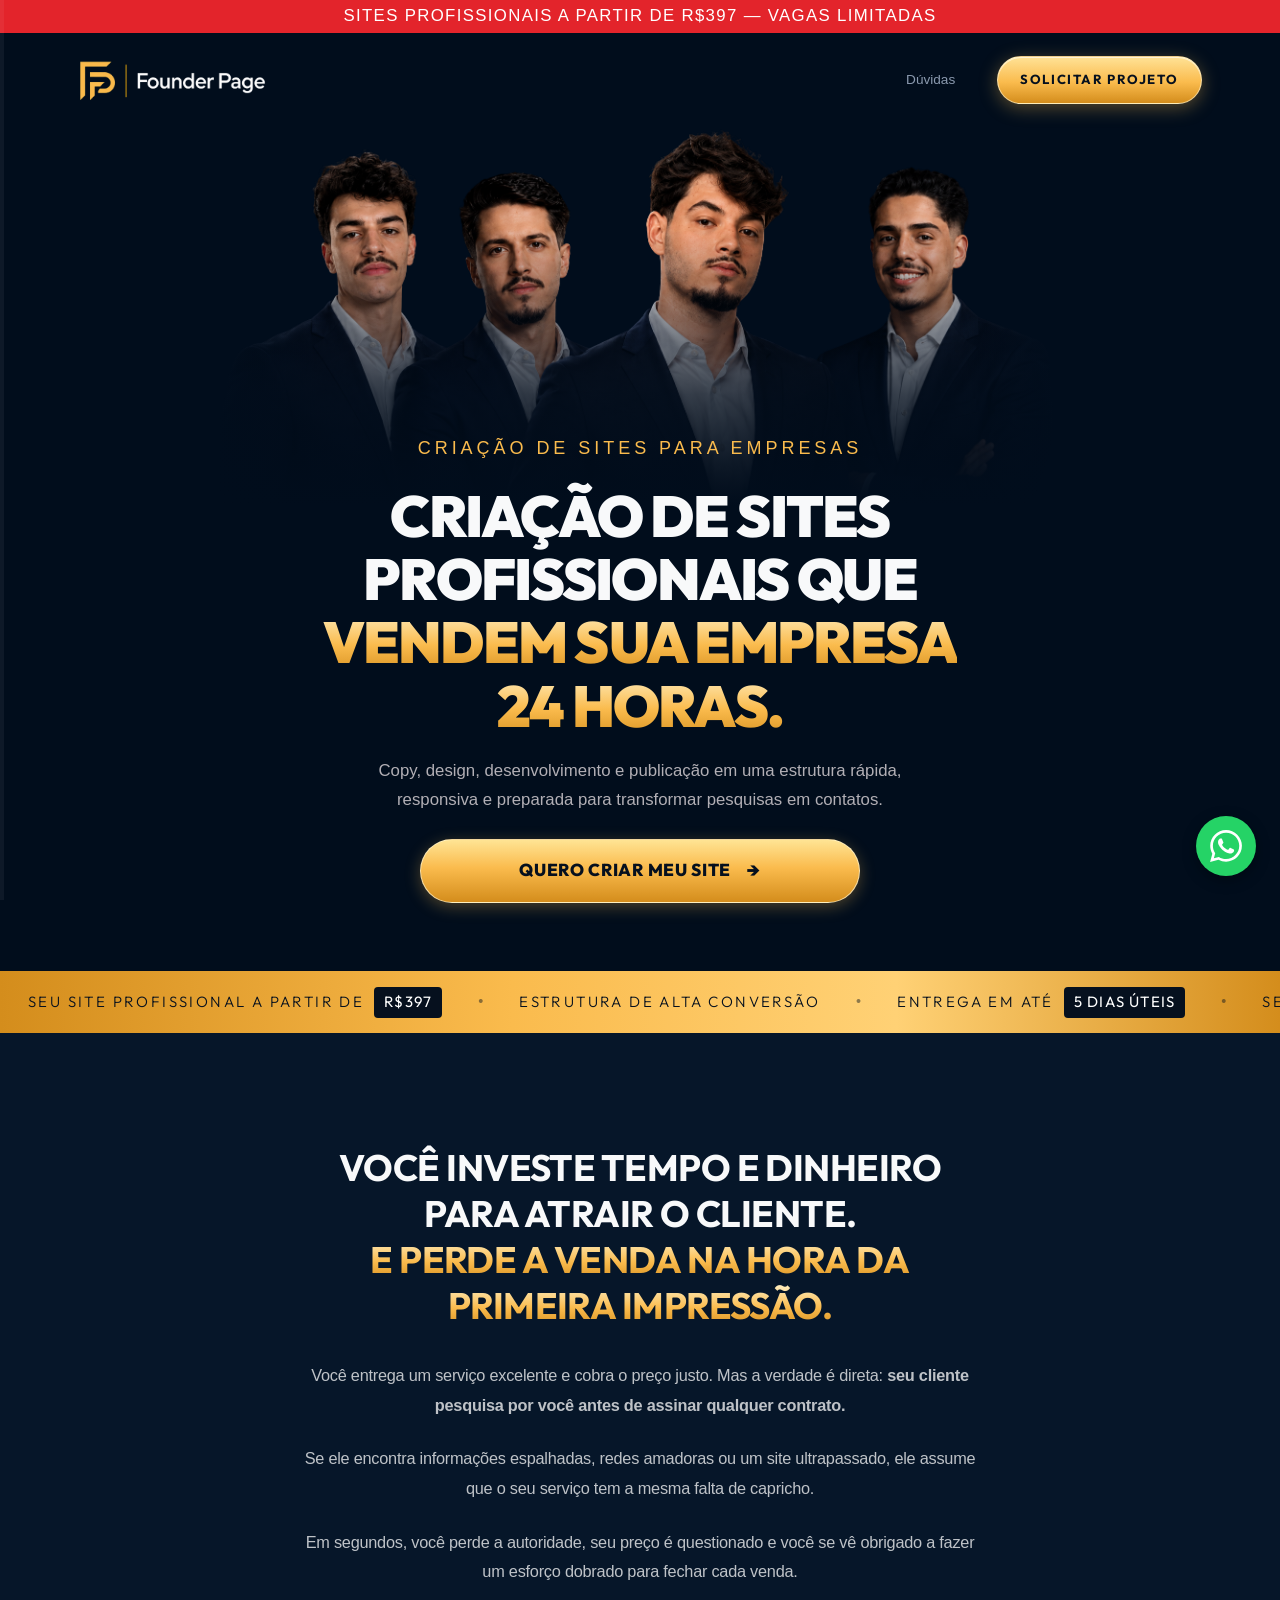
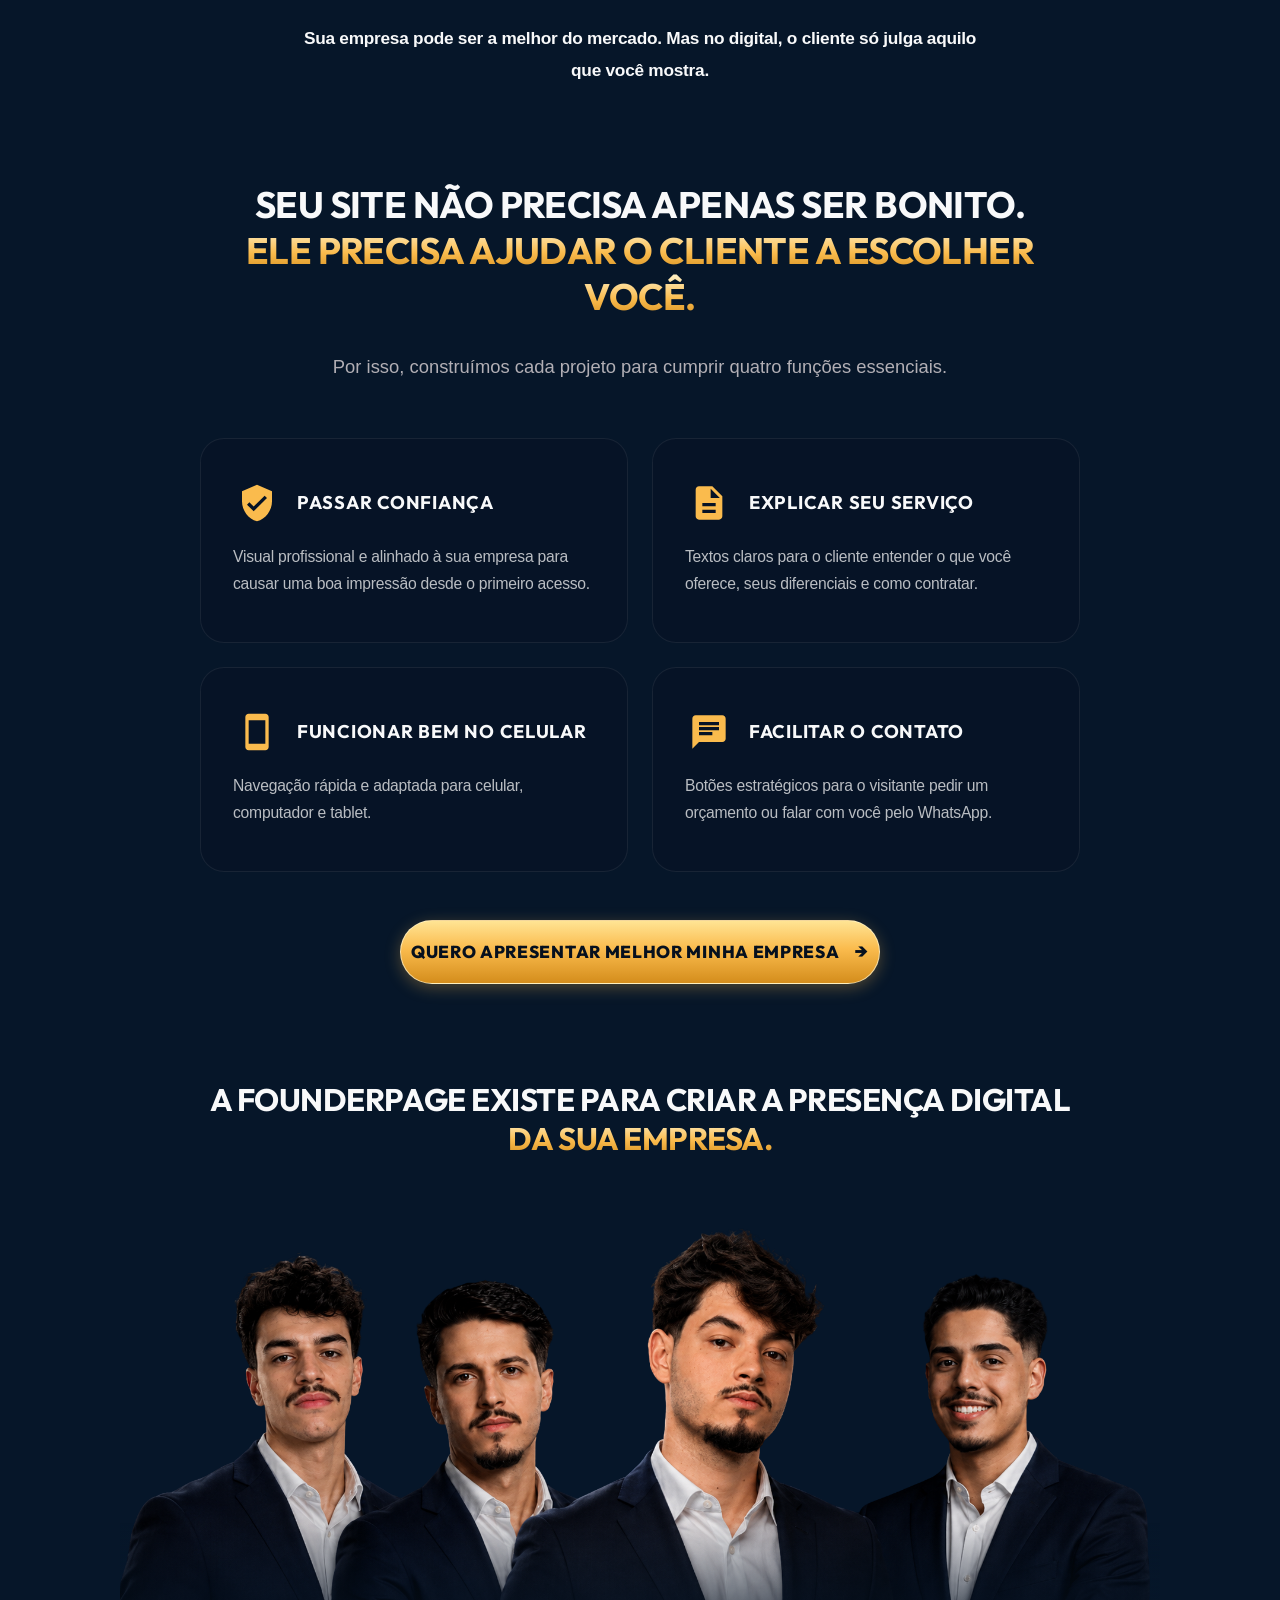
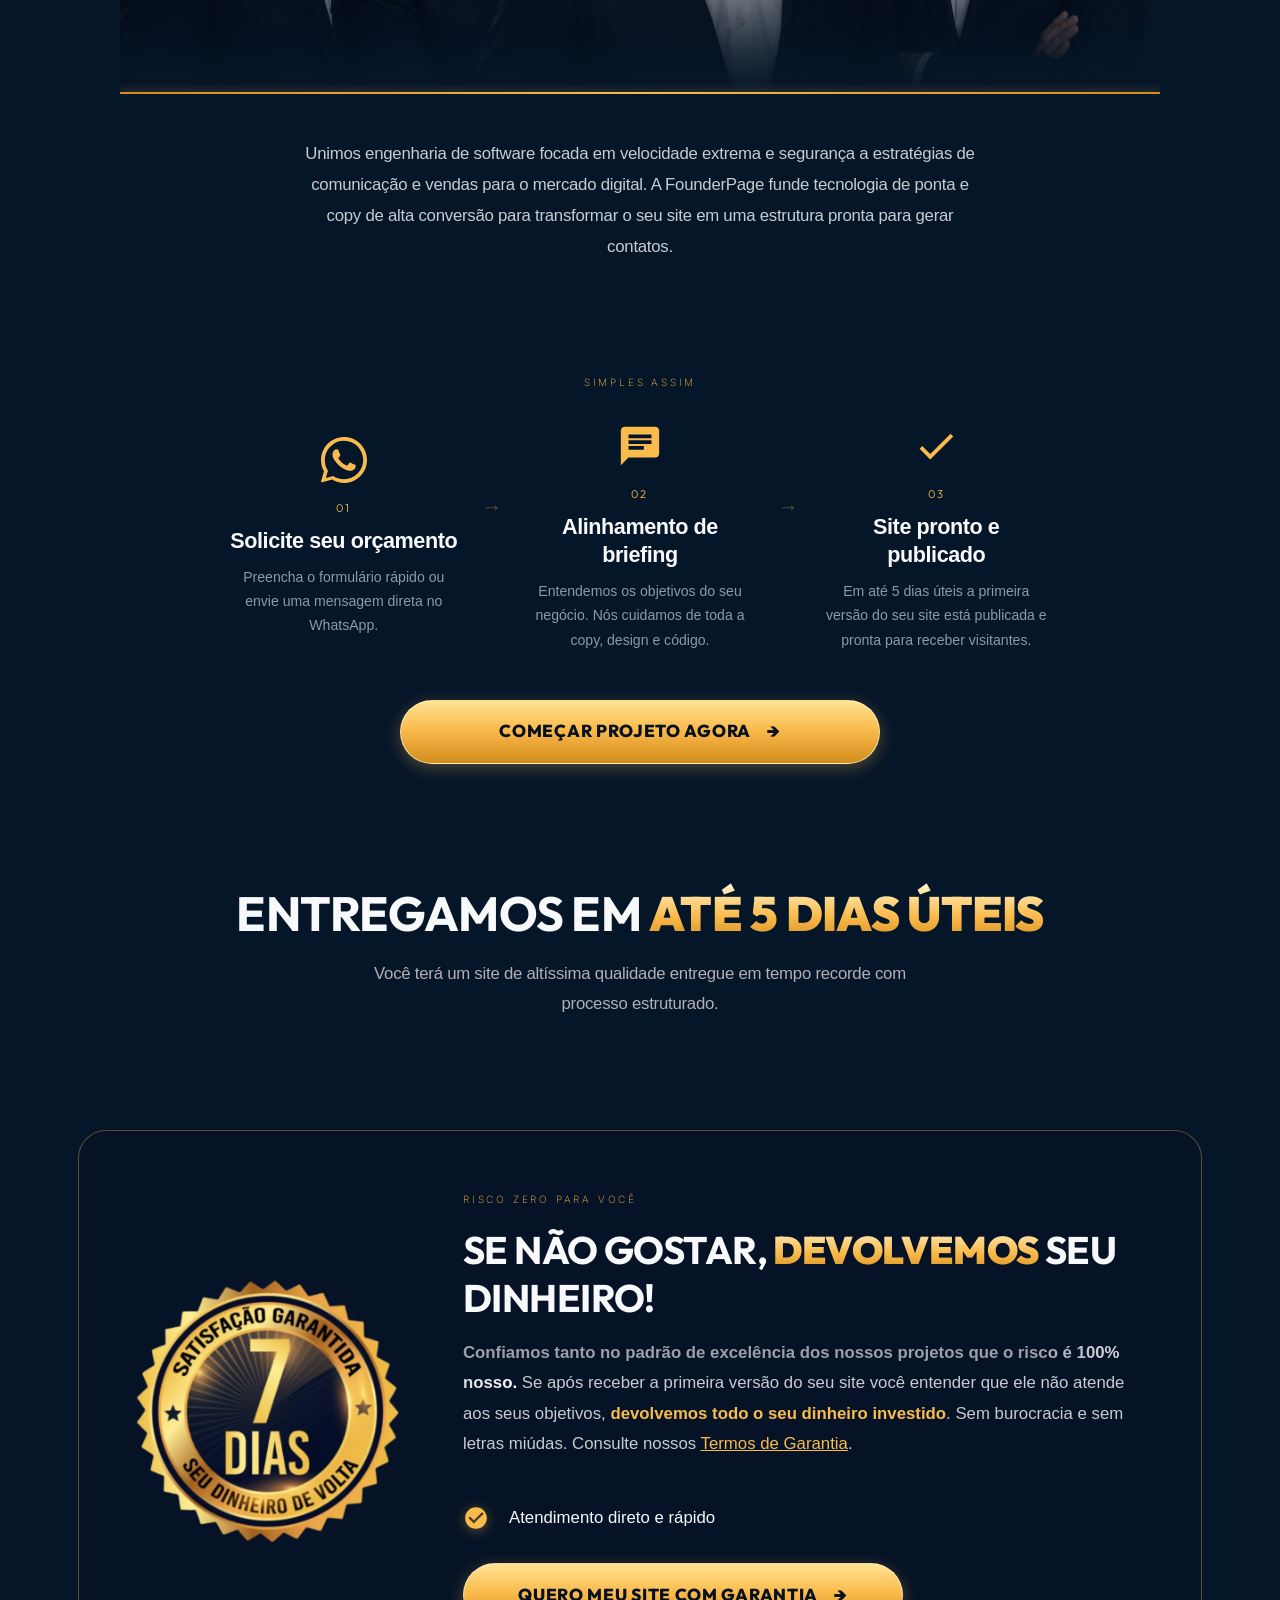
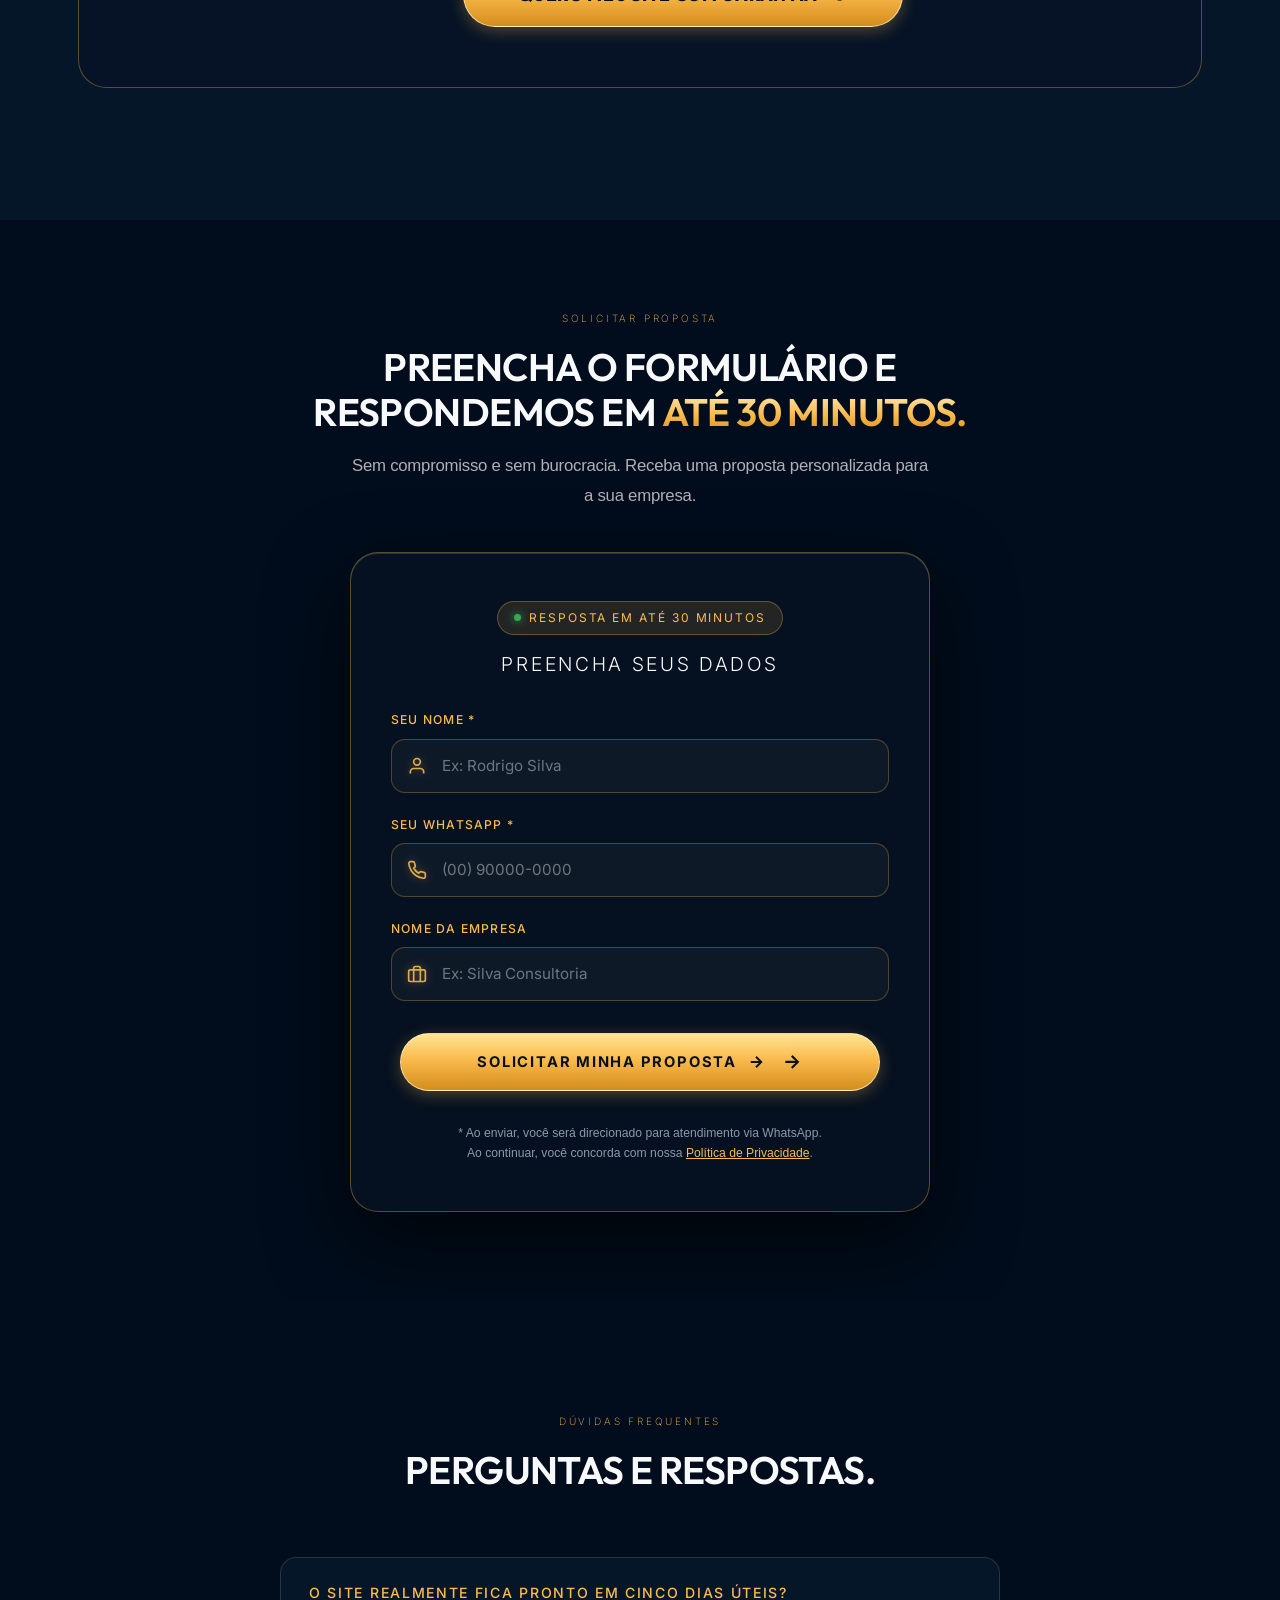
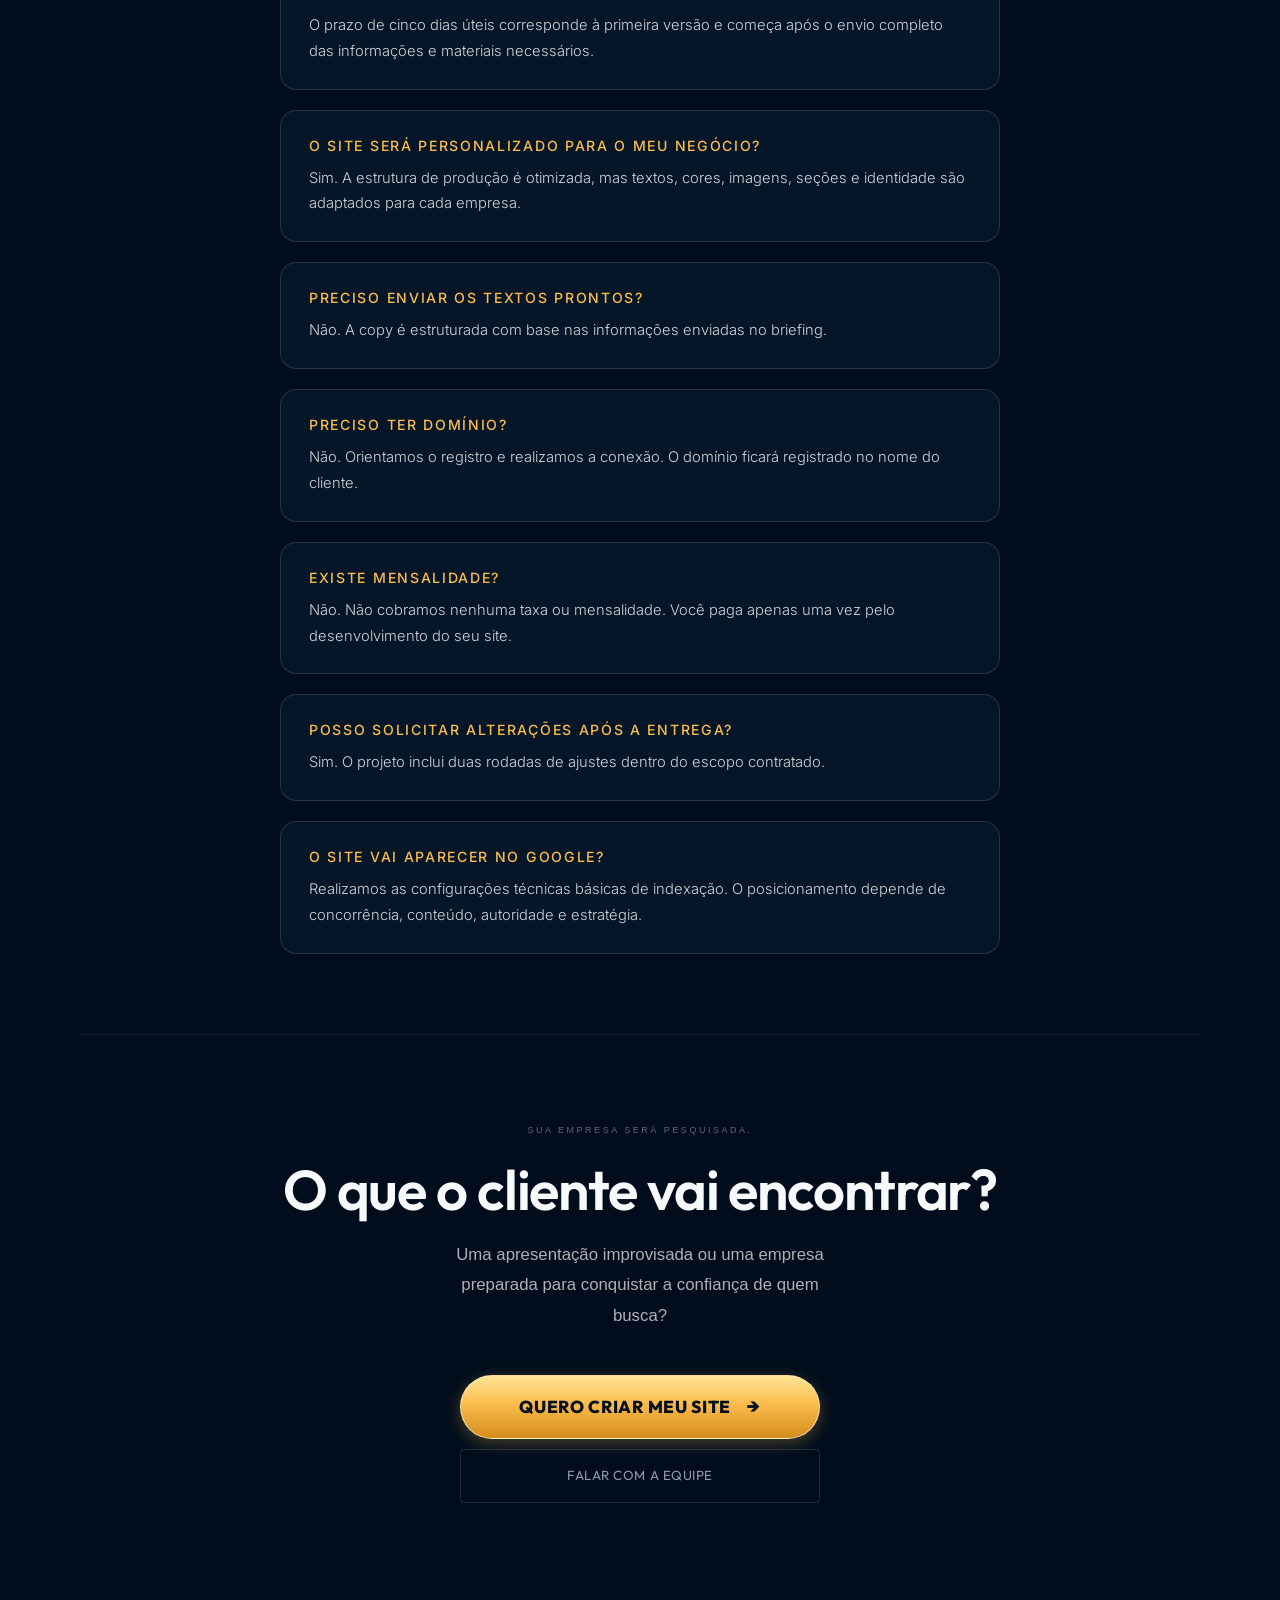
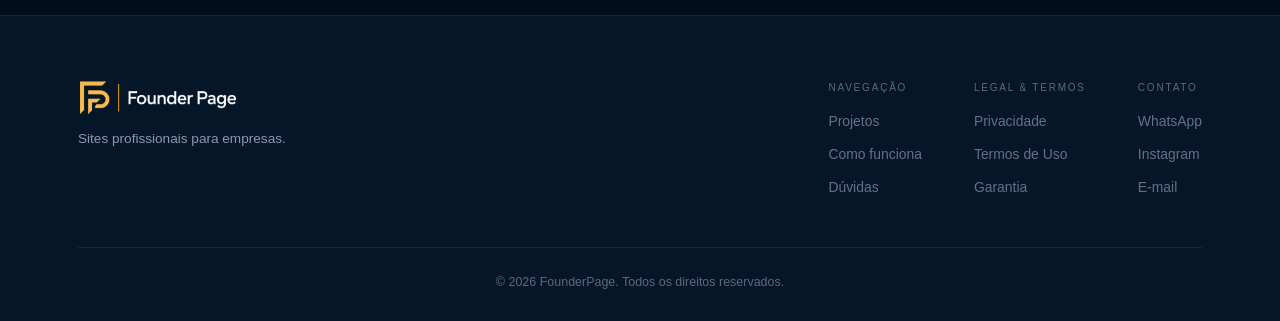
<file: index.html>
<!DOCTYPE html>
<html lang="pt-BR">

<head>
  <meta charset="UTF-8">
  <meta name="viewport" content="width=device-width, initial-scale=1.0">
  <title>Sites Profissionais a partir de R$ 397 | FounderPage</title>
  <meta name="description"
    content="Criamos sites profissionais, landing pages de alta conversão e páginas institucionais rápidas para empresas em até 5 dias úteis. Garantia risco zero.">
  <meta name="keywords"
    content="criação de sites, criar site profissional, landing page para empresas, desenvolvimento de site, empresa de sites, fundador de site, founderpage">
  <meta name="robots" content="index, follow, max-image-preview:large, max-snippet:-1, max-video-preview:-1">
  <link rel="canonical" href="https://founderpage.site/">
  <meta name="theme-color" content="#010D1C">
  <meta name="google-site-verification" content="EBCHNhHNlNY4l_F4hDAjoRJUY8eYGfb4LrpcKitCN7g" />

  <!-- Favicon e Ícones -->
  <link rel="icon" type="image/png" href="fiveicon.png">
  <link rel="shortcut icon" type="image/png" href="fiveicon.png">
  <link rel="apple-touch-icon" href="fiveicon.png">

  <!-- Open Graph / Redes Sociais -->
  <meta property="og:type" content="website">
  <meta property="og:url" content="https://founderpage.site/">
  <meta property="og:title" content="Sites Profissionais a partir de R$ 397 | FounderPage">
  <meta property="og:description"
    content="Sites profissionais, rápidos e otimizados para pequenas empresas e prestadores de serviço. Copy, design e publicação em até 5 dias úteis.">
  <meta property="og:image" content="https://founderpage.site/logo.png">
  <meta property="og:image:width" content="1200">
  <meta property="og:image:height" content="630">
  <meta property="og:locale" content="pt_BR">
  <meta property="og:site_name" content="FounderPage">

  <!-- Twitter Card -->
  <meta name="twitter:card" content="summary_large_image">
  <meta name="twitter:title" content="Sites Profissionais a partir de R$ 397 | FounderPage">
  <meta name="twitter:description"
    content="Sites profissionais, rápidos e personalizados para pequenas empresas. Publicação em até 5 dias úteis com garantia de satisfação.">
  <meta name="twitter:image" content="https://founderpage.site/logo.png">

  <!-- Preconnect Tipográfico Otimizado -->
  <link rel="preconnect" href="https://fonts.googleapis.com">
  <link rel="preconnect" href="https://fonts.gstatic.com" crossorigin>
  <link
    href="https://fonts.googleapis.com/css2?family=Inter:wght@300;400;500;600&family=Outfit:wght@500;600;700&display=swap"
    rel="stylesheet">
  <link rel="stylesheet" href="styles.css?v=21">

  <!-- Dados Estruturados JSON-LD Schema.org (Otimizado para Google & I.A. / GEO) -->
  <script type="application/ld+json">
  {
    "@context": "https://schema.org",
    "@graph": [
      {
        "@type": "WebSite",
        "@id": "https://founderpage.site/#website",
        "url": "https://founderpage.site/",
        "name": "FounderPage",
        "description": "Plataforma de criação de sites profissionais e landing pages rápidas para pequenas empresas e prestadores de serviços.",
        "inLanguage": "pt-BR",
        "publisher": { "@id": "https://founderpage.site/#organization" }
      },
      {
        "@type": "WebPage",
        "@id": "https://founderpage.site/#webpage",
        "url": "https://founderpage.site/",
        "name": "Sites Profissionais a partir de R$ 397 | FounderPage",
        "description": "Criamos sites profissionais, rápidos e personalizados para pequenas empresas e prestadores de serviço em até 5 dias úteis com garantia de satisfação.",
        "isPartOf": { "@id": "https://founderpage.site/#website" },
        "about": { "@id": "https://founderpage.site/#organization" },
        "inLanguage": "pt-BR"
      },
      {
        "@type": "Organization",
        "@id": "https://founderpage.site/#organization",
        "name": "FounderPage",
        "url": "https://founderpage.site/",
        "logo": "https://founderpage.site/logo.png",
        "image": "https://founderpage.site/logo.png",
        "description": "Empresa especializada na criação de sites profissionais, landing pages de alta conversão, copywriting comercial e otimização para motores de busca e inteligência artificial.",
        "email": "contato@founderpage.com.br",
        "sameAs": [
          "https://instagram.com/founderpage"
        ]
      },
      {
        "@type": "ProfessionalService",
        "@id": "https://founderpage.site/#service-provider",
        "name": "FounderPage — Criação de Sites",
        "url": "https://founderpage.site/",
        "logo": "https://founderpage.site/logo.png",
        "image": "https://founderpage.site/logo.png",
        "description": "Desenvolvimento de sites profissionais, páginas de vendas e landing pages de alta conversão para empresas e prestadores de serviços.",
        "priceRange": "R$ 397 - R$ 1500",
        "areaServed": { "@type": "Country", "name": "Brasil" },
        "availableLanguage": "pt-BR"
      },
      {
        "@type": "Service",
        "@id": "https://founderpage.site/#service-website",
        "name": "Criação de Sites Profissionais para Empresas",
        "provider": { "@id": "https://founderpage.site/#organization" },
        "description": "Desenvolvimento completo de site profissional com copywriting estratégico, layout 100% responsivo para celulares, velocidade extrema e publicação em até 5 dias úteis com Garantia Risco Zero.",
        "serviceType": "Desenvolvimento Web",
        "offers": {
          "@type": "Offer",
          "price": "397.00",
          "priceCurrency": "BRL",
          "url": "https://founderpage.site/",
          "availability": "https://schema.org/InStock",
          "validFrom": "2026-01-01"
        }
      },
      {
        "@type": "FAQPage",
        "@id": "https://founderpage.site/#faq",
        "mainEntity": [
          {
            "@type": "Question",
            "name": "O site realmente fica pronto em cinco dias úteis?",
            "acceptedAnswer": {
              "@type": "Answer",
              "text": "Sim! O prazo de 5 dias úteis corresponde à entrega da primeira versão completa do projeto e inicia-se após o envio das informações básicas no briefing."
            }
          },
          {
            "@type": "Question",
            "name": "O site será personalizado para o meu negócio?",
            "acceptedAnswer": {
              "@type": "Answer",
              "text": "Sim! Todos os textos, cores, imagens, estrutura e seções são personalizados para a sua empresa e para o seu público-alvo."
            }
          },
          {
            "@type": "Question",
            "name": "Preciso enviar os textos prontos?",
            "acceptedAnswer": {
              "@type": "Answer",
              "text": "Não. Nossa equipe desenvolve a copy (texto persuasivo de vendas) com base nas informações enviadas no seu formulário."
            }
          },
          {
            "@type": "Question",
            "name": "Preciso ter domínio?",
            "acceptedAnswer": {
              "@type": "Answer",
              "text": "Não precisa se preocupar. Orientamos o registro e fazemos toda a configuração técnica. O domínio fica em seu nome."
            }
          },
          {
            "@type": "Question",
            "name": "Existe cobrança de mensalidade?",
            "acceptedAnswer": {
              "@type": "Answer",
              "text": "Não cobramos nenhuma mensalidade ou taxa recorrente. Você paga apenas o valor único de criação do site."
            }
          },
          {
            "@type": "Question",
            "name": "Como funciona a Garantia Risco Zero da FounderPage?",
            "acceptedAnswer": {
              "@type": "Answer",
              "text": "Se após a apresentação da primeira versão você entender que o projeto não atende aos requisitos acordados no briefing, devolvemos 100% do seu dinheiro."
            }
          }
        ]
      }
    ]
  }
  </script>
  <!-- Meta Pixel Code -->
  <script>
  !function(f,b,e,v,n,t,s)
  {if(f.fbq)return;n=f.fbq=function(){n.callMethod?
  n.callMethod.apply(n,arguments):n.queue.push(arguments)};
  if(!f._fbq)f._fbq=n;n.push=n;n.loaded=!0;n.version='2.0';
  n.queue=[];t=b.createElement(e);t.async=!0;
  t.src=v;s=b.getElementsByTagName(e)[0];
  s.parentNode.insertBefore(t,s)}(window, document,'script',
  'https://connect.facebook.net/en_US/fbevents.js');
  fbq('init', '1420794743273475');
  fbq('track', 'PageView');
  </script>
  <noscript><img height="1" width="1" style="display:none"
  src="https://www.facebook.com/tr?id=1420794743273475&ev=PageView&noscript=1"
  /></noscript>
  <!-- End Meta Pixel Code -->
</head>

<body>

  <!-- Skip link para acessibilidade por teclado -->
  <a href="#main-content" class="skip-link">Pular para o conteúdo principal</a>

  <!-- SCROLL PROGRESS VERTICAL -->
  <div class="scroll-progress-container" id="scroll-progress-container" aria-hidden="true">
    <div class="scroll-progress-bar" id="scroll-progress"></div>
  </div>

  <!-- BARRA DE URGÊNCIA -->
  <div class="urgency-bar" id="urgency-bar">
    <div class="urgency-bar-inner">
      <span class="urgency-text">SITES PROFISSIONAIS A PARTIR DE <strong>R$397</strong> <span class="hide-mobile">—
          VAGAS LIMITADAS</span></span>
    </div>
  </div>

  <!-- CABEÇALHO -->
  <header id="header">
    <div class="hd-inner">
      <a href="#hero" class="hd-logo" aria-label="FounderPage - Início">
        <img src="logo.png" alt="FounderPage Logo" class="logo-img" width="180" height="40">
      </a>
      <nav class="hd-nav" aria-label="Navegação Principal">
        <a href="#faq" class="hd-link">Dúvidas</a>
      </nav>
      <a href="#contact" id="btn-header" class="btn btn-gold hd-cta">SOLICITAR PROJETO</a>
      <button class="hamburger" id="hamburger" aria-label="Abrir Menu de Navegação" aria-expanded="false"
        aria-controls="mob-nav">
        <span></span><span></span><span></span>
      </button>
    </div>
  </header>

  <!-- Mobile nav overlay -->
  <div class="mob-nav" id="mob-nav" aria-hidden="true">
    <button class="mob-close" id="mob-close" aria-label="Fechar menu">&#10005;</button>
    <a href="#faq" class="mob-link" data-close>Dúvidas</a>
    <a href="#contact" id="btn-mob-cta" class="btn btn-gold mob-cta" data-close>SOLICITAR PROJETO</a>
  </div>

  <main id="main-content">

    <!-- SEÇÃO 1: HERO -->
    <section id="hero" style="position: relative;">
      <div class="glow-orb-container" aria-hidden="true">
        <div class="glow-orb glow-orb-gold" style="top: 5%; left: -100px;"></div>
        <div class="glow-orb glow-orb-blue" style="top: 40%; right: -120px;"></div>
      </div>

      <div class="hero-mobile-logo">
        <img src="logo.png" alt="FounderPage" class="mobile-logo-img" width="160" height="36">
      </div>

      <div class="hero-band">
        <img src="sessao1.png" alt="Desenvolvimento de Sites Profissionais FounderPage" class="hero-img"
          fetchpriority="high" decoding="async" width="1200" height="480">
        <div class="hero-band-fade" aria-hidden="true"></div>
      </div>

      <div class="hero-body">
        <div class="wrap">

          <p class="eyebrow" id="hero-eyebrow">CRIAÇÃO DE SITES PARA EMPRESAS</p>

          <h1 class="hero-h1">
            Criação de sites profissionais que <span class="gold-mob">vendem sua empresa 24 horas.</span>
          </h1>

          <p class="hero-sub" id="hero-sub">
            Copy, design, desenvolvimento e publicação em uma estrutura rápida, responsiva e preparada para transformar
            pesquisas em contatos.
          </p>

          <div class="hero-actions">
            <a href="#contact" id="btn-hero" class="btn btn-hero-primary">QUERO CRIAR MEU SITE</a>
          </div>

          <p class="hero-cta-note">PRONTO EM ATÉ <strong>5 DIAS ÚTEIS</strong></p>

        </div>
      </div>
    </section>

    <!-- FAIXA TICKER -->
    <div class="ticker-wrap" aria-hidden="true">
      <div class="ticker-track">
        <span class="ticker-item">SEU SITE PROFISSIONAL A PARTIR DE <span class="ticker-gold">R$397</span></span>
        <span class="ticker-sep">&bull;</span>
        <span class="ticker-item">ESTRUTURA DE ALTA CONVERSÃO</span>
        <span class="ticker-sep">&bull;</span>
        <span class="ticker-item">ENTREGA EM ATÉ <span class="ticker-gold">5 DIAS ÚTEIS</span></span>
        <span class="ticker-sep">&bull;</span>
        <span class="ticker-item">SEU SITE PROFISSIONAL A PARTIR DE <span class="ticker-gold">R$397</span></span>
        <span class="ticker-sep">&bull;</span>
        <span class="ticker-item">ESTRUTURA DE ALTA CONVERSÃO</span>
        <span class="ticker-sep">&bull;</span>
        <span class="ticker-item">ENTREGA EM ATÉ <span class="ticker-gold">5 DIAS ÚTEIS</span></span>
        <span class="ticker-sep">&bull;</span>
      </div>
    </div>

    <!-- SEÇÃO 2: MANIFESTO & 4 PILARES -->
    <section id="manifesto">
      <div class="wrap">

        <!-- Manifesto -->
        <div class="primo-manifesto reveal">
          <h2 class="primo-h2">
            VOCÊ INVESTE TEMPO E DINHEIRO PARA ATRAIR O CLIENTE.<br>
            <span class="gold-gradient-text">E PERDE A VENDA NA HORA DA PRIMEIRA IMPRESSÃO.</span>
          </h2>
          <div class="primo-body-text">
            <p>Você entrega um serviço excelente e cobra o preço justo. Mas a verdade é direta: <strong>seu cliente
                pesquisa por você antes de assinar qualquer contrato.</strong></p>
            <p>Se ele encontra informações espalhadas, redes amadoras ou um site ultrapassado, ele assume que o seu
              serviço tem a mesma falta de capricho.</p>
            <p>Em segundos, você perde a autoridade, seu preço é questionado e você se vê obrigado a fazer um esforço
              dobrado para fechar cada venda.</p>
            <p class="primo-highlight-box">Sua empresa pode ser a melhor do mercado. Mas no digital, o cliente só julga
              aquilo que você mostra.</p>
          </div>
        </div>

        <!-- Título 4 Funções Essenciais -->
        <div class="primo-pillars-head reveal">
          <h2 class="primo-h2">
            SEU SITE NÃO PRECISA APENAS SER BONITO.<br>
            <span class="gold-gradient-text">ELE PRECISA AJUDAR O CLIENTE A ESCOLHER VOCÊ.</span>
          </h2>
          <p class="section-sub-pillars">Por isso, construímos cada projeto para cumprir quatro funções essenciais.</p>
        </div>

        <!-- Grid das 4 Funções -->
        <div class="pillars-grid">

          <div class="pillar-card spotlight-card reveal" data-delay="0">
            <div class="pillar-content">
              <div class="pillar-icon-wrap">
                <svg width="40" height="40" viewBox="0 0 24 24" fill="#FABB4D" aria-hidden="true">
                  <path
                    d="M12 1L3 5v6c0 5.55 3.84 10.74 9 12 5.16-1.26 9-6.45 9-12V5l-9-4zm-2 16l-4-4 1.41-1.41L10 14.17l6.59-6.59L18 9l-8 8z" />
                </svg>
              </div>
              <h3 class="pillar-title">PASSAR CONFIANÇA</h3>
            </div>
            <p class="pillar-desc">Visual profissional e alinhado à sua empresa para causar uma boa impressão desde o
              primeiro acesso.</p>
          </div>

          <div class="pillar-card spotlight-card reveal" data-delay="150">
            <div class="pillar-content">
              <div class="pillar-icon-wrap">
                <svg width="40" height="40" viewBox="0 0 24 24" fill="#FABB4D" aria-hidden="true">
                  <path
                    d="M14 2H6c-1.1 0-1.99.9-1.99 2L4 20c0 1.1.89 2 1.99 2H18c1.1 0 2-.9 2-2V8l-6-6zm2 16H8v-2h8v2zm0-4H8v-2h8v2zm-3-5V3.5L18.5 9H13z" />
                </svg>
              </div>
              <h3 class="pillar-title">EXPLICAR SEU SERVIÇO</h3>
            </div>
            <p class="pillar-desc">Textos claros para o cliente entender o que você oferece, seus diferenciais e como
              contratar.</p>
          </div>

          <div class="pillar-card spotlight-card reveal" data-delay="300">
            <div class="pillar-content">
              <div class="pillar-icon-wrap">
                <svg width="40" height="40" viewBox="0 0 24 24" fill="#FABB4D" aria-hidden="true">
                  <path
                    d="M17 1.01L7 1c-1.1 0-2 .9-2 2v18c0 1.1.9 2 2 2h10c1.1 0 2-.9 2-2V3c0-1.1-.9-1.99-2-1.99zM17 19H7V5h10v14z" />
                </svg>
              </div>
              <h3 class="pillar-title">FUNCIONAR BEM NO CELULAR</h3>
            </div>
            <p class="pillar-desc">Navegação rápida e adaptada para celular, computador e tablet.</p>
          </div>

          <div class="pillar-card spotlight-card reveal" data-delay="450">
            <div class="pillar-content">
              <div class="pillar-icon-wrap">
                <svg width="40" height="40" viewBox="0 0 24 24" fill="#FABB4D" aria-hidden="true">
                  <path
                    d="M20 2H4c-1.1 0-1.99.9-1.99 2L2 22l4-4h14c1.1 0 2-.9 2-2V4c0-1.1-.9-2-2-2zM6 9h12v2H6V9zm8 5H6v-2h8v2zm4-6H6V6h12v2z" />
                </svg>
              </div>
              <h3 class="pillar-title">FACILITAR O CONTATO</h3>
            </div>
            <p class="pillar-desc">Botões estratégicos para o visitante pedir um orçamento ou falar com você pelo
              WhatsApp.</p>
          </div>

        </div>

        <!-- Botão CTA -->
        <div class="pillars-cta-wrap reveal">
          <a href="#contact" id="btn-pillars-cta" class="btn btn-hero-primary btn-pillar-cta">QUERO APRESENTAR MELHOR
            MINHA EMPRESA</a>
        </div>

        <!-- Time FounderPage -->
        <div class="team-pillars-wrap reveal">
          <h2 class="primo-h2 team-pillars-h2">
            A FOUNDERPAGE EXISTE PARA CRIAR A PRESENÇA DIGITAL<br>
            <span class="gold-gradient-text">DA SUA EMPRESA.</span>
          </h2>
          <div class="team-pillars-img-wrap">
            <img src="sessao1.png" alt="Equipe de desenvolvimento e estratégia FounderPage" loading="lazy"
              decoding="async" class="team-pillars-img" width="1200" height="480">
            <div class="team-pillars-fade" aria-hidden="true"></div>
            <div class="team-gold-line" aria-hidden="true"></div>
          </div>
          <div class="team-authority-copy">
            <p>Unimos engenharia de software focada em velocidade extrema e segurança a estratégias de comunicação e
              vendas para o mercado digital. A FounderPage funde tecnologia de ponta e copy de alta conversão para
              transformar o seu site em uma estrutura pronta para gerar contatos.</p>
          </div>
        </div>



        <!-- MINI PROCESSO — 3 PASSOS -->
        <div class="mini-steps-wrap reveal" style="margin-top: 90px;">
          <p class="eyebrow" style="text-align:center; margin-bottom: 32px;">SIMPLES ASSIM</p>
          <div class="mini-steps">

            <div class="mini-step">
              <div class="mini-step-icon">
                <svg width="28" height="28" viewBox="0 0 24 24" fill="#FABB4D" aria-hidden="true">
                  <path
                    d="M17.472 14.382c-.297-.149-1.758-.867-2.03-.967-.273-.099-.471-.148-.67.15-.197.297-.767.966-.94 1.164-.173.199-.347.223-.644.075-.297-.15-1.255-.463-2.39-1.475-.883-.788-1.48-1.761-1.653-2.059-.173-.297-.018-.458.13-.606.134-.133.298-.347.446-.52.149-.174.198-.298.298-.497.099-.198.05-.371-.025-.52-.075-.149-.669-1.612-.916-2.207-.242-.579-.487-.5-.669-.51-.173-.008-.371-.01-.57-.01-.198 0-.52.074-.792.372-.272.297-1.04 1.016-1.04 2.479 0 1.462 1.065 2.875 1.213 3.074.149.198 2.096 3.2 5.077 4.487.709.306 1.262.489 1.694.625.712.227 1.36.195 1.871.118.571-.085 1.758-.719 2.006-1.413.248-.694.248-1.289.173-1.413-.074-.124-.272-.198-.57-.347z" />
                  <path
                    d="M12 0C5.373 0 0 5.373 0 12c0 2.127.558 4.122 1.532 5.855L.057 23.057a.5.5 0 00.613.613l5.19-1.476A11.945 11.945 0 0012 24c6.627 0 12-5.373 12-12S18.627 0 12 0zm0 22c-1.907 0-3.693-.528-5.223-1.443l-.374-.222-3.882 1.104 1.11-3.77-.242-.389A9.96 9.96 0 012 12C2 6.477 6.477 2 12 2s10 4.477 10 10-4.477 10-10 10z" />
                </svg>
              </div>
              <div class="mini-step-num">01</div>
              <h3 class="mini-step-title">Solicite seu orçamento</h3>
              <p class="mini-step-desc">Preencha o formulário rápido ou envie uma mensagem direta no WhatsApp.</p>
            </div>

            <div class="mini-step-arrow" aria-hidden="true">→</div>

            <div class="mini-step">
              <div class="mini-step-icon">
                <svg width="28" height="28" viewBox="0 0 24 24" fill="#FABB4D" aria-hidden="true">
                  <path
                    d="M20 2H4c-1.1 0-2 .9-2 2v18l4-4h14c1.1 0 2-.9 2-2V4c0-1.1-.9-2-2-2zM6 9h12v2H6V9zm8 5H6v-2h8v2zm4-6H6V6h12v2z" />
                </svg>
              </div>
              <div class="mini-step-num">02</div>
              <h3 class="mini-step-title">Alinhamento de briefing</h3>
              <p class="mini-step-desc">Entendemos os objetivos do seu negócio. Nós cuidamos de toda a copy, design e
                código.</p>
            </div>

            <div class="mini-step-arrow" aria-hidden="true">→</div>

            <div class="mini-step">
              <div class="mini-step-icon">
                <svg width="28" height="28" viewBox="0 0 24 24" fill="#FABB4D" aria-hidden="true">
                  <path d="M9 16.17L4.83 12l-1.42 1.41L9 19 21 7l-1.41-1.41z" />
                </svg>
              </div>
              <div class="mini-step-num">03</div>
              <h3 class="mini-step-title">Site pronto e publicado</h3>
              <p class="mini-step-desc">Em até 5 dias úteis a primeira versão do seu site está publicada e pronta para
                receber visitantes.</p>
            </div>

          </div>
          <div class="mini-steps-cta">
            <a href="#contact" id="btn-ministeps" class="btn btn-hero-primary">COMEÇAR PROJETO AGORA</a>
          </div>
        </div>

        <!-- HEADLINE DE ENTREGA -->
        <div class="delivery-headline reveal" style="text-align: center; margin-top: 120px; margin-bottom: 30px;">
          <h2 class="primo-h2" style="font-size: clamp(2rem, 4vw, 3rem); margin-bottom: 16px;">
            ENTREGAMOS EM <span class="gold-shine-text">ATÉ 5 DIAS ÚTEIS</span>
          </h2>
          <p class="section-sub" style="margin: 0 auto; max-width: 600px; font-size: 1.05rem;">
            Você terá um site de altíssima qualidade entregue em tempo recorde com processo estruturado.
          </p>
        </div>





        <!-- SEÇÃO DE GARANTIA -->
        <div id="guarantee" style="position: relative; margin-top: 90px;">
          <div class="glow-orb-container" aria-hidden="true">
            <div class="glow-orb glow-orb-gold" style="top: 20%; left: 50%; transform: translateX(-50%);"></div>
          </div>
          <div class="guarantee-card spotlight-card reveal">
            <div class="guarantee-seal-wrap">
              <img src="selogarantia.png" alt="Selo de Garantia Risco Zero FounderPage" class="guarantee-seal-img"
                loading="lazy" decoding="async" width="280" height="280">
            </div>
            <div class="guarantee-content">
              <p class="eyebrow">RISCO ZERO PARA VOCÊ</p>
              <h2 class="guarantee-h2">SE NÃO GOSTAR, <span class="gold-shine-text">DEVOLVEMOS</span> SEU DINHEIRO!</h2>
              <p class="guarantee-desc">
                <span class="white-shine-text">Confiamos tanto no padrão de excelência dos nossos projetos que o risco é
                  100% nosso.</span> Se após receber a primeira versão do seu site você entender que ele não atende aos
                seus objetivos, <strong>devolvemos todo o seu dinheiro investido</strong>. Sem burocracia e sem letras
                miúdas. Consulte nossos <a href="terms.html"
                  style="color: var(--gold); text-decoration: underline;">Termos de Garantia</a>.
              </p>
              <div class="guarantee-features" style="display: flex; justify-content: center; margin-top: 20px;">
                <div class="guarantee-feat" style="display: flex; align-items: center;">
                  <svg width="26" height="26" viewBox="0 0 24 24" fill="#FABB4D"
                    style="margin-right: 10px; flex-shrink: 0; filter: drop-shadow(0 2px 6px rgba(250, 187, 77, 0.4));"
                    aria-hidden="true">
                    <path
                      d="M12 2C6.48 2 2 6.48 2 12s4.48 10 10 10 10-4.48 10-10S17.52 2 12 2zm-2 15l-5-5 1.41-1.41L10 14.17l7.59-7.59L19 8l-9 9z" />
                  </svg>
                  <span style="font-size: 1.05rem; font-weight: 500;">Atendimento direto e rápido</span>
                </div>
              </div>
              <div class="guarantee-cta-wrap">
                <a href="#contact" id="btn-guarantee" class="btn btn-hero-primary">QUERO MEU SITE COM GARANTIA</a>
              </div>
            </div>
          </div>
        </div>

      </div>
    </section>

    <!-- SEÇÃO DE CONTATO / FORMULÁRIO DE ORÇAMENTO CENTRALIZADO -->
    <section id="contact" class="contact-section">
      <div class="glow-orb-container" aria-hidden="true">
        <div class="glow-orb glow-orb-gold" style="top: 20%; right: -120px;"></div>
        <div class="glow-orb glow-orb-blue" style="bottom: 10%; left: -120px;"></div>
      </div>

      <div class="wrap" style="position: relative; z-index: 2;">

        <!-- Cabeçalho Centralizado -->
        <div class="contact-center-head reveal">
          <p class="eyebrow">SOLICITAR PROPOSTA</p>
          <h2 class="section-h2" style="max-width: 720px; margin: 0 auto 16px;">
            PREENCHA O FORMULÁRIO E RESPONDEMOS EM <span class="gold-gradient-text">ATÉ 30 MINUTOS.</span>
          </h2>
          <p class="section-sub" style="margin: 0 auto 40px; max-width: 580px;">
            Sem compromisso e sem burocracia. Receba uma proposta personalizada para a sua empresa.
          </p>
        </div>

        <!-- O Formulário Centralizado Glassmorphic -->
        <div class="contact-center-box reveal" data-delay="150">
          <div class="contact-card-premium spotlight-card" style="max-width: 580px; margin: 0 auto;">
            <div class="card-header" style="text-align: center;">
              <div class="header-badge">
                <span class="pulse-dot"></span> RESPOSTA EM ATÉ 30 MINUTOS
              </div>
              <h3 class="card-title">PREENCHA SEUS DADOS</h3>
            </div>

            <form id="lead-form" class="lead-form-modern" novalidate>

              <!-- Campo Nome -->
              <div class="input-field">
                <label for="lead-name" class="input-label">Seu Nome *</label>
                <div class="input-wrapper">
                  <svg class="input-icon" width="20" height="20" viewBox="0 0 24 24" fill="none" stroke="#FABB4D"
                    stroke-width="2" aria-hidden="true">
                    <path d="M20 21v-2a4 4 0 0 0-4-4H8a4 4 0 0 0-4 4v2"></path>
                    <circle cx="12" cy="7" r="4"></circle>
                  </svg>
                  <input type="text" id="lead-name" name="name" autocomplete="name" class="custom-input"
                    placeholder="Ex: Rodrigo Silva" required>
                </div>
              </div>

              <!-- Campo WhatsApp -->
              <div class="input-field">
                <label for="lead-phone" class="input-label">Seu WhatsApp *</label>
                <div class="input-wrapper">
                  <svg class="input-icon" width="20" height="20" viewBox="0 0 24 24" fill="none" stroke="#FABB4D"
                    stroke-width="2" aria-hidden="true">
                    <path
                      d="M22 16.92v3a2 2 0 0 1-2.18 2 19.79 19.79 0 0 1-8.63-3.07 19.5 19.5 0 0 1-6-6 19.79 19.79 0 0 1-3.07-8.67A2 2 0 0 1 4.11 2h3a2 2 0 0 1 2 1.72 12.84 12.84 0 0 0 .7 2.81 2 2 0 0 1-.45 2.11L8.09 9.91a16 16 0 0 0 6 6l1.27-1.27a2 2 0 0 1 2.11-.45 12.84 12.84 0 0 0 2.81.7A2 2 0 0 1 22 16.92z">
                    </path>
                  </svg>
                  <input type="tel" id="lead-phone" name="phone" autocomplete="tel" inputmode="tel" class="custom-input"
                    placeholder="(00) 90000-0000" required>
                </div>
              </div>

              <!-- Campo Empresa -->
              <div class="input-field">
                <label for="lead-company" class="input-label">Nome da Empresa</label>
                <div class="input-wrapper">
                  <svg class="input-icon" width="20" height="20" viewBox="0 0 24 24" fill="none" stroke="#FABB4D"
                    stroke-width="2" aria-hidden="true">
                    <rect x="2" y="7" width="20" height="14" rx="2" ry="2"></rect>
                    <path d="M16 21V5a2 2 0 0 0-2-2h-4a2 2 0 0 0-2 2v16"></path>
                  </svg>
                  <input type="text" id="lead-company" name="company" autocomplete="organization" class="custom-input"
                    placeholder="Ex: Silva Consultoria">
                </div>
              </div>

              <!-- Botão Submit Premium -->
              <button type="submit" class="btn btn-hero-primary submit-btn-shine">
                <span>SOLICITAR MINHA PROPOSTA</span>
                <svg width="18" height="18" viewBox="0 0 24 24" fill="none" stroke="currentColor" stroke-width="2.5"
                  aria-hidden="true">
                  <path d="M5 12h14M12 5l7 7-7 7" />
                </svg>
              </button>

              <p style="font-size: 0.76rem; color: var(--muted); text-align: center; margin-top: 10px;">
                * Ao enviar, você será direcionado para atendimento via WhatsApp.<br>
                Ao continuar, você concorda com nossa <a href="privacy.html" target="_blank"
                  style="color: var(--gold); text-decoration: underline;">Política de Privacidade</a>.
              </p>

            </form>
          </div>
        </div>

      </div>
    </section>

    <!-- SEÇÃO FAQ (DÚVIDAS FREQUENTES) -->
    <section id="faq">
      <div class="wrap">
        <div class="section-head reveal">
          <p class="eyebrow">DÚVIDAS FREQUENTES</p>
          <h2 class="section-h2">PERGUNTAS E RESPOSTAS.</h2>
        </div>
        <div class="faq-list reveal">
          <div class="faq-item">
            <button class="faq-q" aria-expanded="false" aria-controls="faq-a-1" id="faq-q-1">O site realmente fica
              pronto em cinco dias úteis?<span class="faq-icon">+</span></button>
            <div class="faq-a" id="faq-a-1" role="region" aria-labelledby="faq-q-1">O prazo de cinco dias úteis
              corresponde à primeira versão e começa após o envio completo das informações e materiais necessários.
            </div>
          </div>
          <div class="faq-item">
            <button class="faq-q" aria-expanded="false" aria-controls="faq-a-2" id="faq-q-2">O site será personalizado
              para o meu negócio?<span class="faq-icon">+</span></button>
            <div class="faq-a" id="faq-a-2" role="region" aria-labelledby="faq-q-2">Sim. A estrutura de produção é
              otimizada, mas textos, cores, imagens, seções e identidade são adaptados para cada empresa.</div>
          </div>
          <div class="faq-item">
            <button class="faq-q" aria-expanded="false" aria-controls="faq-a-3" id="faq-q-3">Preciso enviar os textos
              prontos?<span class="faq-icon">+</span></button>
            <div class="faq-a" id="faq-a-3" role="region" aria-labelledby="faq-q-3">Não. A copy é estruturada com base
              nas informações enviadas no briefing.</div>
          </div>
          <div class="faq-item">
            <button class="faq-q" aria-expanded="false" aria-controls="faq-a-4" id="faq-q-4">Preciso ter domínio?<span
                class="faq-icon">+</span></button>
            <div class="faq-a" id="faq-a-4" role="region" aria-labelledby="faq-q-4">Não. Orientamos o registro e
              realizamos a conexão. O domínio ficará registrado no nome do cliente.</div>
          </div>
          <div class="faq-item">
            <button class="faq-q" aria-expanded="false" aria-controls="faq-a-5" id="faq-q-5">Existe mensalidade?<span
                class="faq-icon">+</span></button>
            <div class="faq-a" id="faq-a-5" role="region" aria-labelledby="faq-q-5">Não. Não cobramos nenhuma taxa ou
              mensalidade. Você paga apenas uma vez pelo desenvolvimento do seu site.</div>
          </div>
          <div class="faq-item">
            <button class="faq-q" aria-expanded="false" aria-controls="faq-a-6" id="faq-q-6">Posso solicitar alterações
              após a entrega?<span class="faq-icon">+</span></button>
            <div class="faq-a" id="faq-a-6" role="region" aria-labelledby="faq-q-6">Sim. O projeto inclui duas rodadas
              de ajustes dentro do escopo contratado.</div>
          </div>
          <div class="faq-item">
            <button class="faq-q" aria-expanded="false" aria-controls="faq-a-7" id="faq-q-7">O site vai aparecer no
              Google?<span class="faq-icon">+</span></button>
            <div class="faq-a" id="faq-a-7" role="region" aria-labelledby="faq-q-7">Realizamos as configurações técnicas
              básicas de indexação. O posicionamento depende de concorrência, conteúdo, autoridade e estratégia.</div>
          </div>
        </div>
        <div class="cta-final reveal">
          <p class="cta-final-eyebrow">SUA EMPRESA SERÁ PESQUISADA.</p>
          <h2 class="cta-final-h2">O que o cliente vai encontrar?</h2>
          <p class="cta-final-sub">Uma apresentação improvisada ou uma empresa preparada para conquistar a confiança de
            quem busca?</p>
          <div class="cta-final-btns">
            <a href="#contact" id="btn-final" class="btn btn-hero-primary">QUERO CRIAR MEU SITE</a>
            <a href="#contact" id="btn-final-wa" class="btn btn-outline">FALAR COM A EQUIPE</a>
          </div>
        </div>
      </div>
    </section>

  </main>

  <!-- RODAPÉ -->
  <footer id="footer">
    <div class="wrap">
      <div class="ft-top">
        <div class="ft-brand">
          <img src="logo.png" alt="FounderPage Logo" class="ft-logo" width="160" height="36" loading="lazy">
          <p class="ft-tagline">Sites profissionais para empresas.</p>
        </div>
        <div class="ft-cols">
          <div class="ft-col">
            <p class="ft-col-title">Navegação</p>
            <a href="#portfolio" class="ft-link">Projetos</a>
            <a href="#how-it-works" class="ft-link">Como funciona</a>
            <a href="#faq" class="ft-link">Dúvidas</a>
          </div>
          <div class="ft-col">
            <p class="ft-col-title">Legal &amp; Termos</p>
            <a href="privacy.html" class="ft-link">Privacidade</a>
            <a href="terms.html" class="ft-link">Termos de Uso</a>
            <a href="terms.html#guarantee" class="ft-link">Garantia</a>
          </div>
          <div class="ft-col">
            <p class="ft-col-title">Contato</p>
            <a href="#contact" id="ft-wa" class="ft-link">WhatsApp</a>
            <a href="#" id="ft-ig" class="ft-link">Instagram</a>
            <a href="#" id="ft-em" class="ft-link">E-mail</a>
          </div>
        </div>
      </div>
      <div class="ft-bottom">
        <p class="ft-copy">&copy; <span id="ft-year"></span> FounderPage. Todos os direitos reservados.</p>
      </div>
    </div>
  </footer>

  <!-- WhatsApp flutuante -->
  <a href="#contact" id="btn-wa-float" class="wa-float" aria-label="Falar no WhatsApp" target="_blank"
    rel="noopener noreferrer">
    <div class="wa-float-icon">
      <svg width="32" height="32" viewBox="0 0 24 24" fill="#FFFFFF" aria-hidden="true">
        <path
          d="M.057 24l1.687-6.163c-1.041-1.804-1.588-3.849-1.587-5.946.003-6.556 5.338-11.891 11.893-11.891 3.181.001 6.167 1.24 8.413 3.488 2.245 2.248 3.481 5.236 3.48 8.414-.003 6.557-5.338 11.892-11.893 11.892-1.99-.001-3.951-.5-5.688-1.448l-6.305 1.654zm6.597-3.807c1.676.995 3.276 1.591 5.392 1.592 5.448 0 9.886-4.434 9.889-9.885.002-5.462-4.415-9.89-9.881-9.892-5.452 0-9.887 4.434-9.889 9.884-.001 2.225.651 3.891 1.746 5.634l-.999 3.648 3.742-.981zm11.387-5.464c-.074-.124-.272-.198-.57-.347-.297-.149-1.758-.867-2.03-.967-.273-.099-.471-.148-.67.15-.197.297-.767.966-.94 1.164-.173.199-.347.223-.644.075-.297-.15-1.255-.463-2.39-1.475-.883-.788-1.48-1.761-1.653-2.059-.173-.297-.018-.458.13-.606.134-.133.298-.347.446-.52.149-.174.198-.298.298-.497.099-.198.05-.371-.025-.52-.075-.149-.669-1.612-.916-2.207-.242-.579-.487-.5-.669-.51-.173-.008-.371-.01-.57-.01-.198 0-.52.074-.792.372-.272.297-1.04 1.016-1.04 2.479 0 1.462 1.065 2.875 1.213 3.074.149.198 2.096 3.2 5.077 4.487.709.306 1.262.489 1.694.625.712.227 1.36.195 1.871.118.571-.085 1.758-.719 2.006-1.413.248-.694.248-1.289.173-1.413z" />
      </svg>
    </div>
  </a>

  <script src="script.js" defer></script>
</body>

</html>
</file>
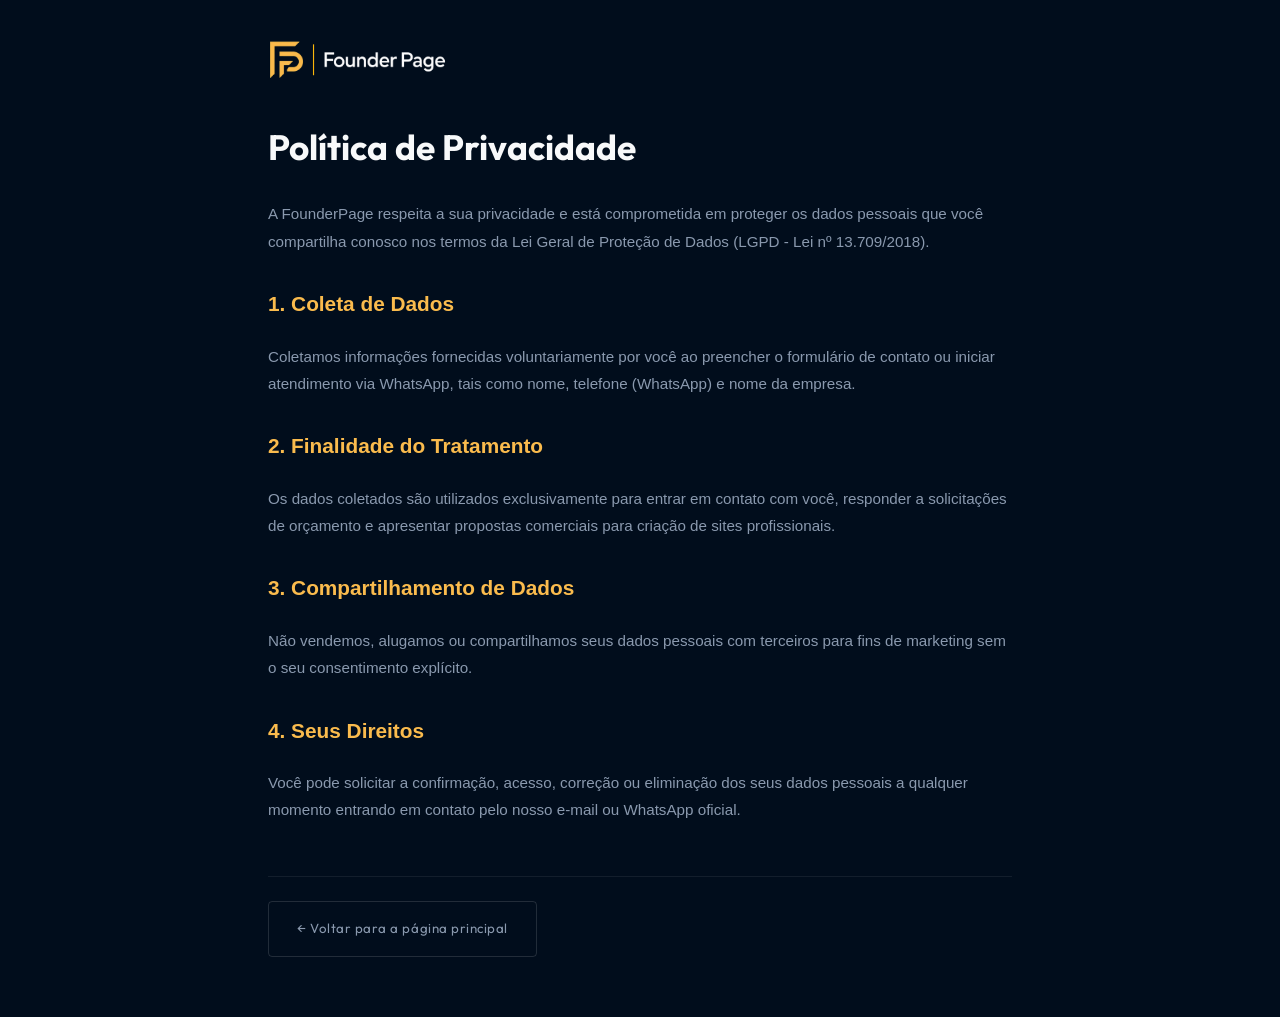
<file: privacy.html>
<!DOCTYPE html>
<html lang="pt-BR">
<head>
  <meta charset="UTF-8">
  <meta name="viewport" content="width=device-width, initial-scale=1.0">
  <title>Política de Privacidade | FounderPage</title>
  <meta name="description" content="Política de privacidade da FounderPage. Saiba como tratamos seus dados com transparência e segurança.">
  <meta name="robots" content="index, follow">
  <link rel="canonical" href="https://founderpage.site/privacy.html">
  <link rel="icon" type="image/png" href="fiveicon.png">
  <link rel="preconnect" href="https://fonts.googleapis.com">
  <link rel="preconnect" href="https://fonts.gstatic.com" crossorigin>
  <link href="https://fonts.googleapis.com/css2?family=Inter:wght@300;400;500;600&family=Outfit:wght@500;600;700&display=swap" rel="stylesheet">
  <link rel="stylesheet" href="styles.css?v=14">
  <!-- Meta Pixel Code -->
  <script>
  !function(f,b,e,v,n,t,s)
  {if(f.fbq)return;n=f.fbq=function(){n.callMethod?
  n.callMethod.apply(n,arguments):n.queue.push(arguments)};
  if(!f._fbq)f._fbq=n;n.push=n;n.loaded=!0;n.version='2.0';
  n.queue=[];t=b.createElement(e);t.async=!0;
  t.src=v;s=b.getElementsByTagName(e)[0];
  s.parentNode.insertBefore(t,s)}(window, document,'script',
  'https://connect.facebook.net/en_US/fbevents.js');
  fbq('init', '1420794743273475');
  fbq('track', 'PageView');
  </script>
  <noscript><img height="1" width="1" style="display:none"
  src="https://www.facebook.com/tr?id=1420794743273475&ev=PageView&noscript=1"
  /></noscript>
  <!-- End Meta Pixel Code -->
</head>
<body style="padding-top: 40px; padding-bottom: 60px;">
  <div class="wrap" style="max-width: 800px;">
    <a href="/" style="display: inline-block; margin-bottom: 32px;">
      <img src="logo.png" alt="FounderPage" style="height: 38px; width: auto;">
    </a>
    
    <h1 style="font-family: var(--ff-title); font-size: 2.2rem; color: var(--white); margin-bottom: 24px;">Política de Privacidade</h1>
    
    <div style="color: var(--muted); line-height: 1.8; font-size: 0.95rem; display: flex; flex-direction: column; gap: 20px;">
      <p>A FounderPage respeita a sua privacidade e está comprometida em proteger os dados pessoais que você compartilha conosco nos termos da Lei Geral de Proteção de Dados (LGPD - Lei nº 13.709/2018).</p>
      
      <h2 style="color: var(--gold); font-size: 1.3rem; margin-top: 10px;">1. Coleta de Dados</h2>
      <p>Coletamos informações fornecidas voluntariamente por você ao preencher o formulário de contato ou iniciar atendimento via WhatsApp, tais como nome, telefone (WhatsApp) e nome da empresa.</p>

      <h2 style="color: var(--gold); font-size: 1.3rem; margin-top: 10px;">2. Finalidade do Tratamento</h2>
      <p>Os dados coletados são utilizados exclusivamente para entrar em contato com você, responder a solicitações de orçamento e apresentar propostas comerciais para criação de sites profissionais.</p>

      <h2 style="color: var(--gold); font-size: 1.3rem; margin-top: 10px;">3. Compartilhamento de Dados</h2>
      <p>Não vendemos, alugamos ou compartilhamos seus dados pessoais com terceiros para fins de marketing sem o seu consentimento explícito.</p>

      <h2 style="color: var(--gold); font-size: 1.3rem; margin-top: 10px;">4. Seus Direitos</h2>
      <p>Você pode solicitar a confirmação, acesso, correção ou eliminação dos seus dados pessoais a qualquer momento entrando em contato pelo nosso e-mail ou WhatsApp oficial.</p>

      <div style="margin-top: 32px; padding-top: 24px; border-top: 1px solid var(--border);">
        <a href="/" class="btn btn-outline">&larr; Voltar para a página principal</a>
      </div>
    </div>
  </div>
</body>
</html>
</file>
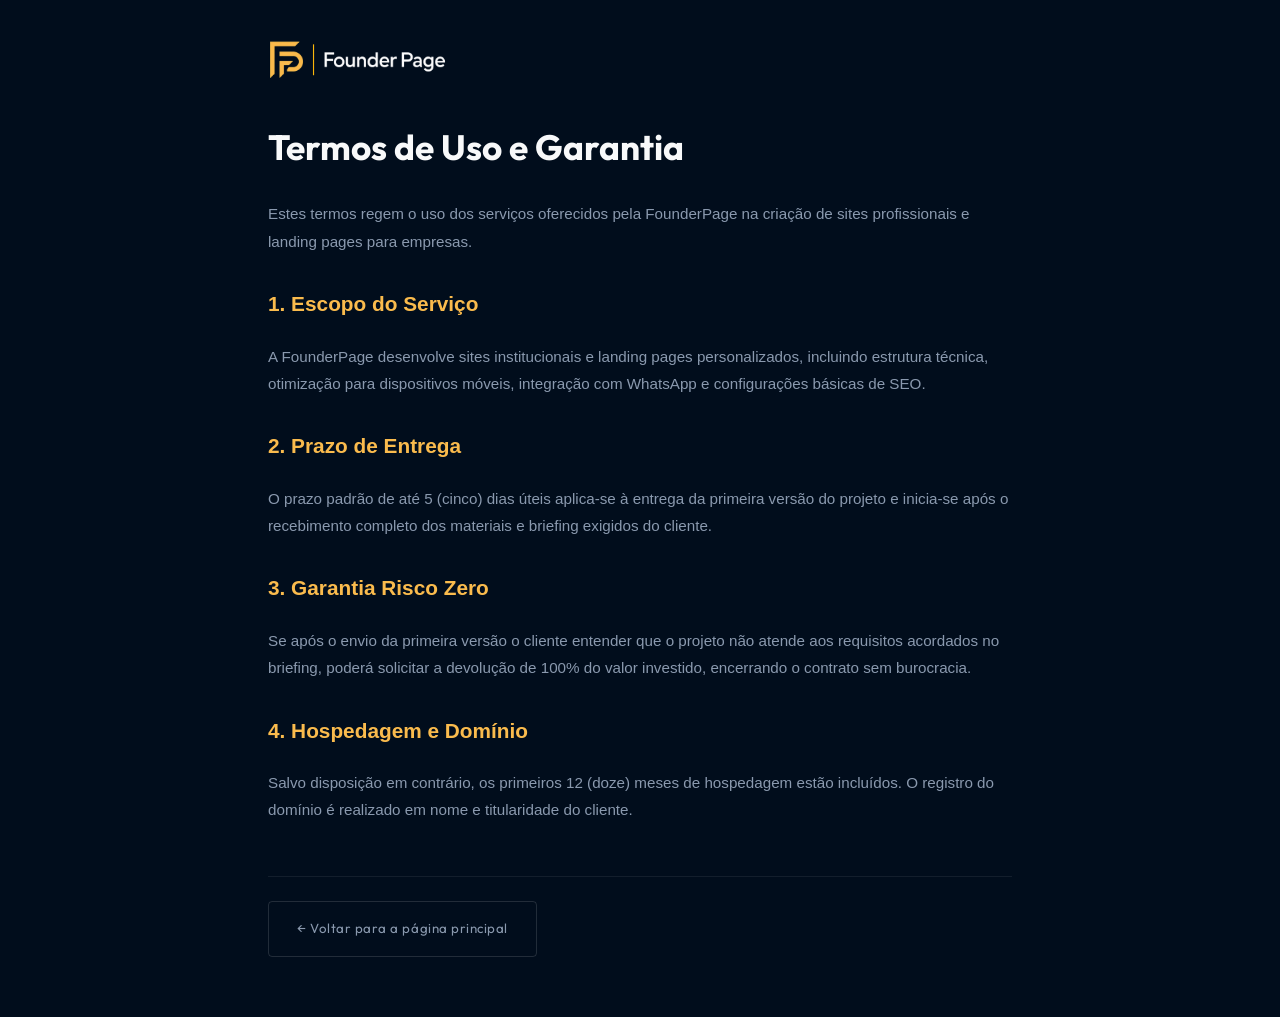
<file: terms.html>
<!DOCTYPE html>
<html lang="pt-BR">
<head>
  <meta charset="UTF-8">
  <meta name="viewport" content="width=device-width, initial-scale=1.0">
  <title>Termos de Uso e Garantia | FounderPage</title>
  <meta name="description" content="Termos de uso e regras da garantia de satisfação da FounderPage. Transparência do início ao fim.">
  <meta name="robots" content="index, follow">
  <link rel="canonical" href="https://founderpage.site/terms.html">
  <link rel="icon" type="image/png" href="fiveicon.png">
  <link rel="preconnect" href="https://fonts.googleapis.com">
  <link rel="preconnect" href="https://fonts.gstatic.com" crossorigin>
  <link href="https://fonts.googleapis.com/css2?family=Inter:wght@300;400;500;600&family=Outfit:wght@500;600;700&display=swap" rel="stylesheet">
  <link rel="stylesheet" href="styles.css?v=14">
  <!-- Meta Pixel Code -->
  <script>
  !function(f,b,e,v,n,t,s)
  {if(f.fbq)return;n=f.fbq=function(){n.callMethod?
  n.callMethod.apply(n,arguments):n.queue.push(arguments)};
  if(!f._fbq)f._fbq=n;n.push=n;n.loaded=!0;n.version='2.0';
  n.queue=[];t=b.createElement(e);t.async=!0;
  t.src=v;s=b.getElementsByTagName(e)[0];
  s.parentNode.insertBefore(t,s)}(window, document,'script',
  'https://connect.facebook.net/en_US/fbevents.js');
  fbq('init', '1420794743273475');
  fbq('track', 'PageView');
  </script>
  <noscript><img height="1" width="1" style="display:none"
  src="https://www.facebook.com/tr?id=1420794743273475&ev=PageView&noscript=1"
  /></noscript>
  <!-- End Meta Pixel Code -->
</head>
<body style="padding-top: 40px; padding-bottom: 60px;">
  <div class="wrap" style="max-width: 800px;">
    <a href="/" style="display: inline-block; margin-bottom: 32px;">
      <img src="logo.png" alt="FounderPage" style="height: 38px; width: auto;">
    </a>
    
    <h1 style="font-family: var(--ff-title); font-size: 2.2rem; color: var(--white); margin-bottom: 24px;">Termos de Uso e Garantia</h1>
    
    <div style="color: var(--muted); line-height: 1.8; font-size: 0.95rem; display: flex; flex-direction: column; gap: 20px;">
      <p>Estes termos regem o uso dos serviços oferecidos pela FounderPage na criação de sites profissionais e landing pages para empresas.</p>
      
      <h2 style="color: var(--gold); font-size: 1.3rem; margin-top: 10px;">1. Escopo do Serviço</h2>
      <p>A FounderPage desenvolve sites institucionais e landing pages personalizados, incluindo estrutura técnica, otimização para dispositivos móveis, integração com WhatsApp e configurações básicas de SEO.</p>

      <h2 style="color: var(--gold); font-size: 1.3rem; margin-top: 10px;">2. Prazo de Entrega</h2>
      <p>O prazo padrão de até 5 (cinco) dias úteis aplica-se à entrega da primeira versão do projeto e inicia-se após o recebimento completo dos materiais e briefing exigidos do cliente.</p>

      <h2 style="color: var(--gold); font-size: 1.3rem; margin-top: 10px;">3. Garantia Risco Zero</h2>
      <p>Se após o envio da primeira versão o cliente entender que o projeto não atende aos requisitos acordados no briefing, poderá solicitar a devolução de 100% do valor investido, encerrando o contrato sem burocracia.</p>

      <h2 style="color: var(--gold); font-size: 1.3rem; margin-top: 10px;">4. Hospedagem e Domínio</h2>
      <p>Salvo disposição em contrário, os primeiros 12 (doze) meses de hospedagem estão incluídos. O registro do domínio é realizado em nome e titularidade do cliente.</p>

      <div style="margin-top: 32px; padding-top: 24px; border-top: 1px solid var(--border);">
        <a href="/" class="btn btn-outline">&larr; Voltar para a página principal</a>
      </div>
    </div>
  </div>
</body>
</html>
</file>
<file: styles.css>
/* =========================================================
   FOUNDERPAGE — styles.css v5 RESTORE
   Design original — centrado no PC — sem scroll horizontal
========================================================= */

/* ── 1. TOKENS ─────────────────────────────────────────── */
:root {
  --bg:        #010D1C;
  --bg2:       #061629;
  --bg3:       #0A1F3A;
  --gold:      #FABB4D;
  --gold-dk:   #D48D1C;
  --gold-lt:   #FFD175;
  --white:     #F8F9FA;
  --muted:     #8A99AE;
  --muted2:    #5A6A7E;
  --border:    rgba(255,255,255,0.07);
  --border2:   rgba(255,255,255,0.13);
  --light-bg:  #F2F4F7;
  --dark-text: #0B1927;
  --sub-color: rgb(178,175,181);

  --ff-title: 'Outfit', 'DM Sans', Arial, sans-serif;
  --ff-body:  'DM Sans', Arial, sans-serif;
  --ff-sub:   'Manrope', 'DM Sans', Arial, sans-serif;

  --r-sm:  4px;
  --r-md:  6px;
  --r-lg:  12px;
  --ease:  0.25s ease;
  --max:   1180px;
  --pad-x: 28px;
}

/* ── 2. RESET & CONTAINMENT ────────────────────────────── */
*, *::before, *::after {
  box-sizing: border-box;
  margin: 0;
  padding: 0;
}
html {
  scroll-behavior: smooth;
  font-size: 16px;
  width: 100%;
  max-width: 100vw;
  overflow-x: hidden !important;
}
body {
  font-family: var(--ff-body);
  background: var(--bg);
  color: var(--white);
  line-height: 1.65;
  -webkit-font-smoothing: antialiased;
  width: 100%;
  max-width: 100vw;
  overflow-x: hidden !important;
  position: relative;
}
img, svg, video, iframe, canvas {
  display: block;
  max-width: 100% !important;
  height: auto;
  box-sizing: border-box;
}
h1, h2, h3, h4, h5, h6, p, a, span, button, li, label, input, textarea {
  overflow-wrap: break-word;
  word-break: break-word;
}
a    { color: inherit; text-decoration: none; }
ul   { list-style: none; }
button { font-family: inherit; cursor: pointer; }

/* Contenção de seções */
#hero, #manifesto, #cases, #offer, #process, #guarantee, #faq, #reviews, #contact, #footer, .contact-section, section {
  width: 100%;
  max-width: 100vw;
  overflow: hidden;
  box-sizing: border-box;
}

/* ── 3. UTILITÁRIOS ────────────────────────────────────── */
.wrap {
  max-width: var(--max);
  margin: 0 auto;
  padding: 0 var(--pad-x);
  width: 100%;
  box-sizing: border-box;
}

.gold { color: var(--gold); }
.gold-mob {
  background: linear-gradient(180deg, #FFF4CE 0%, #FABB4D 55%, #D48D1C 100%);
  -webkit-background-clip: text;
  -webkit-text-fill-color: transparent;
  background-clip: text;
}
.gold-gradient-text {
  background: linear-gradient(180deg, #FFF4CE 0%, #FABB4D 55%, #D48D1C 100%);
  -webkit-background-clip: text;
  -webkit-text-fill-color: transparent;
  background-clip: text;
}
.gold-shine-text {
  background: linear-gradient(90deg, #D48D1C 0%, #FFF4CE 40%, #FFF4CE 60%, #D48D1C 100%);
  background-size: 200% auto;
  color: #FABB4D;
  -webkit-background-clip: text;
  -webkit-text-fill-color: transparent;
  background-clip: text;
  animation: shine 3s linear infinite;
}
.white-shine-text {
  background: linear-gradient(90deg, rgba(255,255,255,0.6) 0%, rgba(255,255,255,0.6) 40%, #FFFFFF 50%, rgba(255,255,255,0.6) 60%, rgba(255,255,255,0.6) 100%);
  background-size: 200% auto;
  color: #FFFFFF;
  -webkit-background-clip: text;
  -webkit-text-fill-color: transparent;
  background-clip: text;
  animation: shine 3s linear infinite;
  font-weight: 600;
}
@keyframes shine {
  to {
    background-position: 200% center;
  }
}

.eyebrow {
  font-family: 'Inter', var(--ff-body);
  font-size: 10px;
  font-weight: 200;
  letter-spacing: 0.28em;
  text-transform: uppercase;
  color: var(--gold);
  display: block;
  margin-bottom: 18px;
}
.eyebrow--dark { color: var(--gold-dk); }

.section-h2 {
  font-family: var(--ff-title);
  font-size: clamp(1.7rem, 3vw, 2.5rem);
  font-weight: 600;
  line-height: 1.18;
  letter-spacing: -0.015em;
  margin-bottom: 18px;
}
.section-sub {
  font-family: var(--ff-sub);
  font-size: 1.05rem;
  color: var(--sub-color);
  line-height: 1.8;
  letter-spacing: -0.015em;
  max-width: 520px;
  font-weight: 400;
}
.dark-text { color: var(--dark-text); }
.hero-cta-note { display: none; }
.d-only { display: none; }
@media (min-width: 768px) { .d-only { display: inline; } }

/* ── 4. ANIMAÇÕES & INTERATIVIDADE ────────────────────── */
.reveal {
  opacity: 0;
  transform: translateY(16px);
  transition: opacity 0.35s ease, transform 0.35s ease;
  will-change: opacity, transform;
}
.reveal.visible {
  opacity: 1;
  transform: translateY(0);
}

/* Vertical Scroll Progress Bar */
.scroll-progress-container {
  position: fixed;
  top: 0;
  bottom: 0;
  left: 0;
  width: 4px;
  background: rgba(255, 255, 255, 0.05);
  z-index: 1002;
}
.scroll-progress-bar {
  width: 100%;
  height: 0%;
  background: linear-gradient(180deg, #D48D1C 0%, #FABB4D 50%, #FFD175 100%);
  background-size: 100% 100vh;
  background-attachment: fixed;
  transition: height 0.08s ease-out;
}

/* Background Glowing Orbs (Disabled for maximum performance) */
.glow-orb-container {
  display: none;
}

/* Spotlight Hover Effect nos Cards (Clean CSS hover) */
.spotlight-card {
  position: relative;
  overflow: hidden;
  transition: border-color 0.25s ease, background-color 0.25s ease, transform 0.25s ease;
}
.spotlight-card:hover {
  border-color: rgba(250, 187, 77, 0.35);
}
.spotlight-card > * {
  position: relative;
  z-index: 2;
}

/* ── 5. BOTÕES ─────────────────────────────────────────── */
.btn {
  display: inline-flex;
  align-items: center;
  justify-content: center;
  gap: 8px;
  font-family: var(--ff-title);
  font-weight: 500;
  font-size: 0.83rem;
  letter-spacing: 0.1em;
  padding: 15px 28px;
  border-radius: var(--r-sm);
  border: none;
  cursor: pointer;
  transition: transform var(--ease), opacity var(--ease), background var(--ease);
  white-space: nowrap;
  text-decoration: none;
}
.btn-gold {
  background: linear-gradient(180deg, #FFE296 0%, #FABB4D 55%, #D48D1C 100%);
  color: #06101E;
  text-transform: uppercase;
  letter-spacing: 0.12em;
  font-weight: 700;
  border-radius: 100px;
  padding: 12px 24px;
  border: 1px solid rgba(255, 245, 210, 0.6);
  box-shadow: 0 4px 18px rgba(250, 187, 77, 0.35), inset 0 1px 0 rgba(255, 255, 255, 0.6);
  transition: transform 0.22s ease, box-shadow 0.22s ease, background 0.22s ease;
}
.btn-gold:hover {
  background: linear-gradient(180deg, #FFF0B8 0%, #FFD175 55%, #FABB4D 100%);
  transform: translateY(-2px);
  box-shadow: 0 6px 24px rgba(250, 187, 77, 0.55), inset 0 1px 0 rgba(255, 255, 255, 0.8);
  opacity: 1;
}

.btn-outline {
  color: var(--muted);
  border: 1px solid var(--border2);
  letter-spacing: 0.04em;
  font-weight: 400;
  text-transform: none;
}
.btn-outline:hover { color: var(--white); border-color: rgba(255,255,255,0.3); }

.btn-outline-gold {
  color: var(--gold);
  border: 1px solid rgba(232,168,32,0.3);
  font-size: 0.78rem;
  padding: 10px 20px;
  letter-spacing: 0.1em;
  font-weight: 500;
  text-transform: uppercase;
}
.btn-outline-gold:hover { background: var(--gold); color: #08100F; border-color: var(--gold); }

.btn-wide { width: 100%; }

/* ── URGENCY BAR ───────────────────────────────────────── */
.urgency-bar {
  position: absolute;
  top: 0; left: 0; right: 0;
  z-index: 1001;
  background-color: #E3242B; /* Red urgency color */
  color: #FFFFFF;
  text-align: center;
  padding: 8px 16px;
  font-size: 1.05rem;
  font-weight: 300;
  letter-spacing: 0.08em;
  line-height: 1;
  display: flex;
  justify-content: center;
  align-items: center;
  text-transform: uppercase;
}
.urgency-bar-inner {
  display: flex;
  align-items: center;
  gap: 12px;
}
.urgency-icon {
  font-size: 1rem;
}
.urgency-text strong {
  font-weight: 400;
}
.urgency-cta {
  background: rgba(255, 255, 255, 0.2);
  padding: 4px 10px;
  border-radius: 4px;
  font-size: 0.75rem;
  font-weight: 600;
  transition: background var(--ease);
}
.urgency-cta:hover {
  background: rgba(255, 255, 255, 0.3);
}

/* ── 6. CABEÇALHO ──────────────────────────────────────── */
#header {
  position: absolute;
  top: 38px; left: 0; right: 0;
  z-index: 1000;
  padding: 18px 0;
}
.hd-inner {
  max-width: var(--max);
  margin: 0 auto;
  padding: 0 var(--pad-x);
  display: flex;
  align-items: center;
  gap: 20px;
}
.hd-logo { flex-shrink: 0; }
.logo-img { height: 40px; width: auto; display: block; object-fit: contain; transition: opacity var(--ease); }
.logo-img:hover { opacity: 0.8; }
.hd-nav { display: flex; align-items: center; gap: 4px; margin-left: auto; }
.hd-link { font-size: 0.85rem; color: var(--muted); padding: 8px 14px; border-radius: var(--r-sm); transition: color var(--ease); }
.hd-link:hover { color: var(--white); }
.hd-cta { margin-left: 8px; flex-shrink: 0; font-size: 0.82rem; padding: 12px 22px; }

/* Hambúrguer */
.hamburger { display: none; flex-direction: column; gap: 5px; background: none; border: none; padding: 6px; margin-left: auto; z-index: 1001; }
.hamburger span { display: block; width: 24px; height: 2px; background: var(--white); border-radius: 2px; transition: transform var(--ease), opacity var(--ease); }
.hamburger.open span:nth-child(1) { transform: translateY(7px) rotate(45deg); }
.hamburger.open span:nth-child(2) { opacity: 0; }
.hamburger.open span:nth-child(3) { transform: translateY(-7px) rotate(-45deg); }

/* Mobile nav */
.mob-nav {
  display: none;
  position: fixed;
  inset: 0;
  background: rgba(1,13,28,0.97);
  z-index: 999;
  flex-direction: column;
  align-items: center;
  justify-content: center;
  gap: 8px;
  opacity: 0;
  pointer-events: none;
  transition: opacity var(--ease);
}
.mob-nav.open { opacity: 1; pointer-events: auto; }
.mob-close { position: absolute; top: 24px; right: 24px; background: none; border: none; color: var(--white); font-size: 1.5rem; cursor: pointer; }
.mob-link { font-size: 1.2rem; font-weight: 500; color: var(--white); padding: 14px 32px; text-align: center; }
.mob-cta { margin-top: 16px; }

/* ── 7. HERO ───────────────────────────────────────────── */
#hero {
  background: var(--bg);
  display: flex;
  flex-direction: column;
  overflow: hidden;
}

/* Logo mobile — oculta no desktop */
.hero-mobile-logo { display: none; }

/* Banda da foto */
.hero-band {
  position: relative;
  width: 100%;
  max-width: 840px;
  margin: 0 auto;
  overflow: hidden;
  flex-shrink: 0;
  padding-top: 112px; /* compensa header fixo + urgency bar */
}

.hero-img {
  width: 100%;
  height: auto;
  display: block;
  object-fit: cover;
  object-position: center top;
}

.hero-band-fade {
  position: absolute;
  inset: 0;
  background:
    linear-gradient(to bottom, rgba(1,13,28,0.35) 0%, transparent 22%, transparent 45%, rgba(1,13,28,0.75) 78%, var(--bg) 100%),
    linear-gradient(to right,  var(--bg) 0%, transparent 12%, transparent 88%, var(--bg) 100%);
  pointer-events: none;
}

/* Corpo do hero */
.hero-body {
  margin-top: -72px;
  padding-bottom: 48px;
  position: relative;
  z-index: 2;
}

.hero-body .wrap {
  display: flex;
  flex-direction: column;
  align-items: center;
  text-align: center;
  max-width: 740px;
  margin: 0 auto;
}

#hero .eyebrow {
  font-family: var(--ff-body);
  font-size: 18px;
  font-weight: 400;
  letter-spacing: 0.22em;
  text-transform: uppercase;
  color: var(--gold);
  margin-bottom: 20px;
}

.hero-h1 {
  font-family: var(--ff-title);
  font-size: clamp(2.2rem, 5vw, 3.6rem);
  font-weight: 900;
  line-height: 1.1;
  letter-spacing: -0.03em;
  color: var(--white);
  margin-bottom: 20px;
  text-align: center;
  text-transform: uppercase;
}

.hero-sub {
  font-family: var(--ff-sub);
  font-size: 1.05rem;
  color: var(--sub-color);
  line-height: 1.72;
  max-width: 560px;
  margin: 0 auto 24px;
  font-weight: 400;
  text-align: center;
}

.hero-actions {
  display: flex;
  align-items: center;
  justify-content: center;
  gap: 10px;
  width: 100%;
  max-width: 440px;
  margin: 0 auto 20px;
}

/* Botão hero principal — pílula dourada premium */
.btn-hero-primary {
  font-family: var(--ff-title);
  font-size: clamp(0.88rem, 2vw, 1.08rem);
  font-weight: 800;
  letter-spacing: 0.04em;
  padding: 0 28px;
  height: 64px;
  border-radius: 100px;
  width: 100%;
  max-width: 480px;
  margin: 0 auto;
  text-transform: uppercase;
  background: linear-gradient(180deg, #FFE494 0%, #FABB4D 45%, #D48D1C 100%);
  color: #06101E;
  border: 1px solid rgba(255, 245, 210, 0.7);
  position: relative;
  overflow: hidden;
  box-shadow: 0 4px 16px rgba(250, 187, 77, 0.3);
  transition: transform 0.2s ease, box-shadow 0.2s ease, background 0.2s ease;
  display: inline-flex;
  align-items: center;
  justify-content: center;
  text-align: center;
  white-space: nowrap;
}
.btn-hero-primary::after {
  content: '→';
  font-size: 1.2rem;
  margin-left: 8px;
  line-height: 1;
  transition: transform 0.2s ease;
  display: inline-block;
  flex-shrink: 0;
}
.btn-hero-primary:hover {
  background: linear-gradient(180deg, #FFF0B8 0%, #FFD175 45%, #FABB4D 100%);
  transform: translateY(-2px);
  box-shadow: 0 6px 22px rgba(250, 187, 77, 0.5);
}
.btn-hero-primary:hover::after {
  transform: translateX(4px);
}

.hero-cta-note {
  text-align: center;
  font-family: var(--ff-sub);
  font-size: 0.88rem;
  font-weight: 600;
  color: var(--muted);
  letter-spacing: 0.08em;
  text-transform: uppercase;
  margin-bottom: 20px;
}
.hero-cta-note strong { color: var(--gold); font-weight: 700; }

.hero-trust {
  display: flex;
  align-items: center;
  justify-content: center;
  gap: 14px;
  flex-wrap: wrap;
  font-size: 0.73rem;
  color: var(--muted2);
  font-weight: 400;
  letter-spacing: 0.04em;
  padding-bottom: 60px;
}
.hero-trust .sep { color: var(--gold); font-size: 0.5rem; opacity: 0.6; }

/* ── 8. TICKER ─────────────────────────────────────────── */
.ticker-wrap {
  background: linear-gradient(90deg, #D48D1C 0%, #FABB4D 40%, #FFD175 70%, #D48D1C 100%);
  overflow: hidden;
  padding: 16px 0;
  white-space: nowrap;
  position: relative;
  text-transform: uppercase;
}
.ticker-track {
  display: inline-flex;
  align-items: center;
  gap: 0;
  animation: ticker 20s linear infinite;
  will-change: transform;
}
.ticker-item {
  display: inline-flex;
  align-items: center;
  gap: 10px;
  font-family: var(--ff-title);
  font-size: 15px;
  font-weight: 300;
  text-transform: uppercase;
  letter-spacing: 0.16em;
  color: #06101E;
  padding: 0 28px;
}
.ticker-gold {
  color: #FFFFFF;
  font-weight: 400;
  background: #06101E;
  padding: 3px 10px;
  border-radius: 4px;
  letter-spacing: 0.08em;
  font-size: 15px;
}
.ticker-sep { color: #06101E; opacity: 0.45; padding: 0 8px; font-size: 0.9rem; }
@keyframes ticker {
  from { transform: translateX(0); }
  to   { transform: translateX(-50%); }
}

/* ── 9. SECTION 2: MANIFESTO & 4 PILARES ──────────────── */
#manifesto,
#cases {
  background: var(--bg2);
  padding: 112px 0;
  overflow: hidden;
}

.primo-manifesto {
  max-width: 680px;
  margin: 0 auto 96px;
  text-align: center;
}
.primo-h2 {
  font-family: var(--ff-title);
  font-size: clamp(1.45rem, 3.2vw, 2.3rem);
  font-weight: 700;
  color: var(--white);
  line-height: 1.25;
  letter-spacing: -0.015em;
  text-transform: uppercase;
  margin-bottom: 32px;
}
.primo-body-text p {
  font-family: var(--ff-sub);
  font-size: 1.02rem;
  color: rgba(255,255,255,0.74);
  line-height: 1.82;
  letter-spacing: -0.015em;
  font-weight: 400;
  margin-bottom: 24px;
  text-align: center;
}
.primo-highlight-box {
  color: var(--white) !important;
  font-weight: 600 !important;
  font-size: 1.08rem !important;
  margin-top: 36px !important;
  margin-bottom: 0 !important;
}
.primo-pillars-head {
  max-width: 900px;
  margin: 0 auto 56px;
  text-align: center;
}
.section-sub-pillars {
  font-family: var(--ff-sub);
  font-size: 1.15rem;
  color: var(--sub-color);
  margin-top: 18px;
  font-weight: 400;
  line-height: 1.6;
}

/* Grid 4 Funcoes */
.pillars-grid {
  display: grid;
  grid-template-columns: repeat(2, 1fr);
  gap: 24px;
  max-width: 880px;
  margin: 0 auto 48px;
}
.pillar-card {
  background: #061326;
  border: 1px solid rgba(255,255,255,0.07);
  border-radius: 24px;
  padding: 40px 32px 44px;
  text-align: left;
  position: relative;
  overflow: hidden;
  display: flex;
  flex-direction: column;
  transition: transform var(--ease), border-color var(--ease), box-shadow var(--ease);
}
.pillar-card:hover { border-color: rgba(250,187,77,0.35); box-shadow: 0 16px 40px rgba(0,0,0,0.5); }
.pillar-content {
  display: flex;
  align-items: center;
  gap: 16px;
  margin-bottom: 16px;
}
.pillar-icon-wrap { flex-shrink: 0; display: flex; align-items: center; justify-content: center; width: 48px; height: 48px; }
.pillar-title { font-family: var(--ff-title); font-size: 1.15rem; font-weight: 700; color: var(--white); line-height: 1.3; letter-spacing: 0.04em; text-transform: uppercase; }
.pillar-desc { font-family: var(--ff-sub); font-size: 0.98rem; color: rgba(255,255,255,0.72); line-height: 1.75; letter-spacing: -0.015em; font-weight: 400; }

.pillars-cta-wrap {
  max-width: 520px;
  margin: 0 auto 96px;
  display: flex;
  justify-content: center;
}
.pillar-comp-card {
  background: #061326;
  border: 1px solid rgba(255,255,255,0.08);
  border-radius: 24px;
  padding: 40px 32px 44px;
  text-align: center;
  position: relative;
  overflow: hidden;
}
.pillar-comp-card--gold {
  border: 1px solid rgba(250,187,77,0.45);
  box-shadow: 0 12px 40px rgba(0,0,0,0.4), inset 0 0 20px rgba(250,187,77,0.05);
}
.pillar-comp-badge {
  display: inline-block;
  font-family: var(--ff-title);
  font-size: 0.72rem;
  font-weight: 700;
  letter-spacing: 0.12em;
  text-transform: uppercase;
  color: rgba(255,255,255,0.5);
  background: rgba(255,255,255,0.06);
  padding: 6px 18px;
  border-radius: 100px;
  margin-bottom: 24px;
}
.pillar-comp-badge--gold { color: #FABB4D; border: 1px solid rgba(250,187,77,0.4); background: rgba(250,187,77,0.08); }
.pillar-comp-dots { display: flex; justify-content: center; gap: 14px; margin-bottom: 28px; }
.comp-dot { width: 12px; height: 12px; border-radius: 50%; background: rgba(255,255,255,0.12); }
.comp-dot.active-dim { background: rgba(255,255,255,0.45); box-shadow: 0 0 8px rgba(255,255,255,0.2); }
.comp-dot.active-gold { background: #FABB4D; box-shadow: 0 0 12px rgba(250,187,77,0.8); outline: 2px solid rgba(250,187,77,0.35); outline-offset: 3px; }
.pillar-comp-metrics {
  display: flex;
  justify-content: space-between;
  align-items: center;
  font-family: var(--ff-title);
  font-size: 0.72rem;
  font-weight: 700;
  letter-spacing: 0.1em;
  color: rgba(255,255,255,0.4);
  margin-bottom: 10px;
}
.comp-label--gold, .comp-val--gold { color: #FABB4D; }
.pillar-comp-bar { height: 8px; background: rgba(255,255,255,0.08); border-radius: 100px; overflow: hidden; margin-bottom: 28px; }
.comp-bar-fill { height: 100%; border-radius: 100px; }
.comp-bar-fill--dim { width: 20%; background: rgba(255,255,255,0.35); }
.comp-bar-fill--gold { width: 100%; background: linear-gradient(90deg, #D48D1C 0%, #FABB4D 50%, #FFD175 100%); box-shadow: 0 0 14px rgba(250,187,77,0.9); }
.pillar-comp-title { font-family: var(--ff-title); font-size: 1.85rem; font-weight: 800; letter-spacing: 0.04em; text-transform: uppercase; margin-bottom: 0; }
.comp-title--dim { color: rgba(255,255,255,0.65); }
.comp-title--gold {
  background: linear-gradient(180deg, #FFF4CE 0%, #FABB4D 50%, #D48D1C 100%);
  -webkit-background-clip: text;
  -webkit-text-fill-color: transparent;
  background-clip: text;
  filter: drop-shadow(0 0 16px rgba(250,187,77,0.35));
}
.pillar-comp-cta { width: 100%; max-width: 440px; margin-top: 0; }
.btn-pillar-cta { width: 100%; }

/* Time Pilares */
.team-pillars-wrap { max-width: 1040px; margin: 0 auto 112px; text-align: center; }
.team-pillars-h2 { font-size: clamp(1.3rem, 2.7vw, 1.95rem); margin-bottom: 48px; }
.team-pillars-img-wrap { position: relative; max-width: 100%; margin: 0 auto 44px; border-radius: 20px 20px 0 0; overflow: hidden; }
.team-pillars-img { width: 100%; height: auto; display: block; object-fit: cover; border-radius: 20px 20px 0 0; }
.team-pillars-fade {
  position: absolute;
  bottom: 0; left: 0; right: 0;
  height: 35%;
  background: linear-gradient(to bottom, transparent 0%, var(--bg2) 100%);
  pointer-events: none;
}
.team-gold-line {
  position: absolute;
  bottom: 0; left: 0; right: 0;
  width: 100%; height: 2px;
  background: linear-gradient(90deg, #D48D1C 0%, #FABB4D 50%, #D48D1C 100%);
  box-shadow: 0 0 10px rgba(250,187,77,0.6);
  z-index: 2;
}
.team-authority-copy { max-width: 680px; margin: 0 auto; text-align: center; }
.team-authority-copy p { font-family: var(--ff-sub); font-size: 1.05rem; color: rgba(255,255,255,0.78); line-height: 1.85; letter-spacing: -0.015em; font-weight: 400; }
.team-authority-copy strong { color: var(--white); font-weight: 600; }

/* Cases portfolio */
.cases-portfolio-head { margin-bottom: 56px; text-align: center; }
.case-row {
  display: grid;
  grid-template-columns: 1fr 1fr;
  gap: 64px;
  align-items: center;
  margin-bottom: 80px;
}
.case-row--rev { direction: rtl; }
.case-row--rev > * { direction: ltr; }
/* Mockup de MacBook Pro */
.case-img-wrap {
  width: 100%;
  max-width: 100%;
  padding: 10px 0 20px;
  overflow: hidden;
}
.macbook-mockup {
  position: relative;
  width: 100%;
  max-width: 520px;
  margin: 0 auto;
  transition: transform 0.5s cubic-bezier(0.165, 0.84, 0.44, 1);
  perspective: 1000px;
  box-sizing: border-box;
}
.macbook-mockup:hover {
  transform: translateY(-8px);
}
.macbook-screen {
  position: relative;
  background: #000;
  border-radius: 16px 16px 0 0;
  padding: 16px 16px 24px 16px;
  border: 2px solid #5C5E62;
  border-bottom: 2px solid #1A1A1A;
  box-shadow: 0 10px 30px rgba(0, 0, 0, 0.5);
}
.macbook-camera {
  position: absolute;
  top: 7px;
  left: 50%;
  transform: translateX(-50%);
  width: 5px;
  height: 5px;
  background: #222;
  border-radius: 50%;
  border: 1px solid #111;
  box-shadow: inset 0 0 2px rgba(255,255,255,0.2);
}
.macbook-screen::after {
  content: 'MacBook Pro';
  position: absolute;
  bottom: 6px;
  left: 50%;
  transform: translateX(-50%);
  font-family: 'Inter', sans-serif;
  font-size: 8px;
  font-weight: 500;
  color: #444;
  letter-spacing: 0.05em;
}
.macbook-display {
  position: relative;
  width: 100%;
  aspect-ratio: 16 / 10;
  background: #111;
  border-radius: 2px;
  overflow: hidden;
  border: 1px solid rgba(255, 255, 255, 0.05);
}
.macbook-display .case-img {
  width: 100%;
  height: 100%;
  object-fit: cover;
  object-position: top center;
  display: block;
}
.macbook-base {
  position: relative;
  width: 114%;
  height: 14px;
  left: -7%;
  background: linear-gradient(180deg, #8A8C90 0%, #5C5E62 100%);
  border-radius: 0 0 16px 16px;
  z-index: 2;
}
.macbook-notch {
  position: absolute;
  top: 0;
  left: 50%;
  transform: translateX(-50%);
  width: 66px;
  height: 6px;
  background: #3B3C3F;
  border-radius: 0 0 6px 6px;
}
.case-copy { padding: 8px 0; }
.case-tag { font-size: 9px; font-weight: 500; letter-spacing: 0.24em; text-transform: uppercase; color: var(--gold); margin-bottom: 14px; }
.case-name { font-size: clamp(1.4rem, 2.5vw, 1.9rem); font-weight: 600; color: var(--white); margin-bottom: 14px; line-height: 1.2; letter-spacing: -0.01em; }
.case-desc { font-family: var(--ff-sub); font-size: 1rem; color: var(--sub-color); line-height: 1.82; letter-spacing: -0.015em; margin-bottom: 24px; max-width: 380px; font-weight: 400; }

/* Cases close */
.cases-close { margin-top: 24px; text-align: center; padding: 80px 40px; border-top: 1px solid var(--border); }
.cases-close-title { font-family: var(--ff-title); font-size: clamp(1.05rem, 2vw, 1.35rem); font-weight: 500; color: var(--white); margin-bottom: 12px; line-height: 1.5; letter-spacing: -0.01em; }
.cases-close-sub { font-family: var(--ff-sub); font-size: 1rem; color: var(--sub-color); line-height: 1.78; letter-spacing: -0.015em; max-width: 460px; margin: 0 auto 36px; font-weight: 400; }

/* ── 10. OFERTA ────────────────────────────────────────── */
#offer { background: var(--bg); padding: 112px 0; overflow: hidden; }
#offer .section-head { margin-bottom: 32px; text-align: center; }

.offer-text { max-width: 540px; margin: 0 auto 56px; text-align: center; }
.offer-text p { font-family: var(--ff-sub); font-size: 1.05rem; color: var(--sub-color); line-height: 1.88; letter-spacing: -0.015em; margin-bottom: 8px; font-weight: 400; }

.offer-inc-label { font-family: var(--ff-body); font-size: 9px; font-weight: 500; letter-spacing: 0.26em; text-transform: uppercase; color: var(--muted2); text-align: center; margin-bottom: 28px; }

.offer-list { display: grid; grid-template-columns: 1fr 1fr; gap: 14px 56px; max-width: 640px; margin: 0 auto 64px; list-style: none; }
.offer-list li { display: flex; align-items: center; gap: 12px; font-family: var(--ff-sub); font-size: 0.95rem; color: var(--sub-color); border-bottom: 1px solid var(--border); padding-bottom: 14px; font-weight: 400; }
.chk { color: var(--gold); font-weight: 500; font-size: 0.82rem; flex-shrink: 0; }

.offer-price-box { text-align: center; padding: 60px 40px; border: 1px solid var(--border); border-top: 1px solid rgba(232,168,32,0.3); border-radius: 24px; max-width: 440px; margin: 0 auto 28px; background: var(--bg2); }
.price-cond { font-family: var(--ff-body); font-size: 9px; font-weight: 500; letter-spacing: 0.24em; text-transform: uppercase; color: var(--gold); margin-bottom: 20px; }
.price-value { font-weight: 700; color: var(--gold); line-height: 1; margin-bottom: 12px; display: flex; align-items: flex-start; justify-content: center; gap: 4px; }
.price-curr { font-size: 1.5rem; margin-top: 10px; font-weight: 400; }
#price-val { font-size: clamp(3.8rem, 9vw, 5.2rem); }
.price-split { font-size: 0.83rem; color: var(--muted2); margin-bottom: 32px; line-height: 1.7; font-weight: 300; letter-spacing: 0.02em; }
.offer-scarcity { max-width: 400px; margin: 0 auto; font-size: 0.82rem; color: var(--muted2); line-height: 1.7; font-weight: 300; }
.offer-scarcity strong { color: var(--muted); font-weight: 400; }

/* ── 11. PROCESSO ──────────────────────────────────────── */
#process { padding: 112px 0; background: var(--light-bg); overflow: hidden; }
#process .section-head { margin-bottom: 64px; text-align: center; }
#process .section-h2 { color: var(--dark-text); font-weight: 600; }

.steps { display: flex; align-items: flex-start; gap: 0; width: 100%; }
.step { flex: 1; text-align: center; padding: 0 24px; position: relative; z-index: 1; }
.step-connector { flex-shrink: 0; width: 40px; height: 1px; background: rgba(14,30,51,0.1); margin-top: 24px; }
.step-num { font-family: var(--ff-title); font-size: 2.6rem; font-weight: 300; color: var(--gold-dk); line-height: 1; margin-bottom: 20px; letter-spacing: -0.02em; }
.step-title { font-family: var(--ff-title); font-size: 0.9rem; font-weight: 600; color: var(--dark-text); margin-bottom: 10px; line-height: 1.4; }
.step-desc { font-family: var(--ff-sub); font-size: 0.9rem; color: var(--dark-text); opacity: 0.55; line-height: 1.74; font-weight: 400; }

.contrast-block {
  background: var(--bg);
  border-radius: var(--r-md);
  padding: 72px 64px;
  display: grid;
  grid-template-columns: 1fr 1fr;
  gap: 64px;
  align-items: center;
}
.contrast-text { font-family: var(--ff-sub); font-size: 1rem; color: var(--sub-color); line-height: 1.88; margin-bottom: 32px; font-weight: 400; }
.diffs { display: grid; grid-template-columns: 1fr 1fr; gap: 20px; }
.diffs li { display: flex; align-items: center; gap: 10px; font-size: 0.85rem; color: var(--muted); font-weight: 400; }
.diff-dot { width: 5px; height: 5px; background: var(--gold); border-radius: 50%; flex-shrink: 0; opacity: 0.8; }

/* ── 11.3. MINI PROCESSO — 3 PASSOS ────────────────────── */
.mini-steps-wrap {
  margin: 80px 0 64px;
  text-align: center;
}

.mini-steps {
  display: flex;
  align-items: center;
  justify-content: center;
  gap: 0;
  max-width: 860px;
  margin: 0 auto 48px;
}

.mini-step {
  flex: 1;
  display: flex;
  flex-direction: column;
  align-items: center;
  text-align: center;
  padding: 0 20px;
}

.mini-step-icon {
  display: flex;
  align-items: center;
  justify-content: center;
  margin-bottom: 16px;
}
.mini-step-icon svg {
  width: 46px;
  height: 46px;
}

.mini-step-num {
  font-family: var(--ff-title);
  font-size: 0.7rem;
  font-weight: 300;
  letter-spacing: 0.2em;
  color: var(--gold);
  margin-bottom: 10px;
  text-transform: uppercase;
}

.mini-step-title {
  font-family: var(--ff-sub);
  font-size: 1.35rem;
  font-weight: 700;
  color: var(--white);
  margin-bottom: 10px;
  line-height: 1.3;
  letter-spacing: -0.02em;
}

.mini-step-desc {
  font-family: var(--ff-sub);
  font-size: 0.88rem;
  color: var(--muted);
  line-height: 1.72;
  font-weight: 400;
}

.mini-step-arrow {
  flex-shrink: 0;
  font-size: 1.3rem;
  color: rgba(250, 187, 77, 0.35);
  padding: 0 4px;
  margin-bottom: 60px;
}

.mini-steps-cta {
  display: flex;
  justify-content: center;
}

@media (max-width: 640px) {
  .mini-steps {
    flex-direction: column;
    align-items: center;
    gap: 32px;
  }
  .mini-step-arrow {
    transform: rotate(90deg);
    margin: 0;
  }
}

/* ── 11.5. SEÇÃO DE GARANTIA ────────────────────────────── */

.gold-shine-text {
  background: linear-gradient(180deg, #FFF4CE 0%, #FABB4D 55%, #D48D1C 100%);
  -webkit-background-clip: text;
  -webkit-text-fill-color: transparent;
  background-clip: text;
  font-weight: 900;
  display: inline-block;
}

#guarantee {
  padding: 20px 0;
  overflow: hidden;
}

.guarantee-card {
  background: #061326;
  border: 1px solid rgba(250, 187, 77, 0.35);
  border-radius: 28px;
  padding: 60px 48px;
  display: grid;
  grid-template-columns: 280px 1fr;
  gap: 56px;
  align-items: center;
  position: relative;
}

.guarantee-seal-wrap {
  display: flex;
  justify-content: center;
  align-items: center;
}

.guarantee-seal-img {
  width: 100%;
  max-width: 260px;
  height: auto;
  object-fit: contain;
  border-radius: 50%;
  clip-path: circle(48.5% at 50% 50%);
  transition: transform 0.3s ease;
}

.guarantee-content {
  display: flex;
  flex-direction: column;
  align-items: flex-start;
}

.guarantee-h2 {
  font-family: var(--ff-title);
  font-size: clamp(1.6rem, 3.2vw, 2.4rem);
  font-weight: 700;
  color: var(--white);
  line-height: 1.25;
  margin-bottom: 16px;
  letter-spacing: -0.015em;
}

.guarantee-desc {
  font-family: var(--ff-sub);
  font-size: 1.05rem;
  color: rgba(255, 255, 255, 0.78);
  line-height: 1.82;
  margin-bottom: 24px;
  font-weight: 400;
}

.guarantee-desc strong {
  color: var(--gold);
  font-weight: 600;
}

.guarantee-features {
  display: flex;
  flex-wrap: wrap;
  gap: 14px 28px;
  margin-bottom: 32px;
}

.guarantee-feat {
  display: flex;
  align-items: center;
  gap: 10px;
  font-family: var(--ff-sub);
  font-size: 0.95rem;
  color: var(--white);
  font-weight: 500;
}

.guarantee-cta-wrap {
  width: 100%;
  max-width: 440px;
}

@media (max-width: 900px) {
  .guarantee-card {
    grid-template-columns: 1fr;
    gap: 36px;
    padding: 40px 28px;
    text-align: center;
  }
  .guarantee-content {
    align-items: center;
  }
  .guarantee-seal-img {
    max-width: 210px;
  }
  .guarantee-features {
    justify-content: center;
    flex-direction: column;
    align-items: center;
    gap: 12px;
  }
}

/* ── 12. FAQ + CTA FINAL ───────────────────────────────── */
#faq { background: var(--bg); padding: 112px 0; overflow: hidden; }
#faq .section-head { text-align: center; margin-bottom: 64px; }

.faq-list {
  max-width: 720px;
  margin: 0 auto 80px;
  display: flex;
  flex-direction: column;
  gap: 20px;
}
.faq-item {
  background: var(--bg2);
  border: 1px solid var(--border2);
  border-radius: 16px;
  padding: 24px 28px;
}
.faq-q {
  width: 100%;
  background: none;
  border: none;
  color: var(--gold);
  font-family: 'Inter', var(--ff-body);
  font-size: 0.88rem;
  font-weight: 500;
  text-align: left;
  padding: 0 0 10px 0;
  letter-spacing: 0.12em;
  text-transform: uppercase;
  line-height: 1.5;
  cursor: default;
  display: block;
}
.faq-icon { display: none; }
.faq-a {
  max-height: none !important;
  opacity: 1 !important;
  overflow: visible !important;
  font-family: 'Inter', var(--ff-body);
  font-size: 0.92rem;
  color: rgba(255, 255, 255, 0.82);
  line-height: 1.75;
  font-weight: 300;
  padding: 0;
}

.cta-final { text-align: center; padding: 88px 24px 0; border-top: 1px solid var(--border); }
.cta-final-eyebrow { font-family: var(--ff-body); font-size: 9px; font-weight: 500; letter-spacing: 0.28em; text-transform: uppercase; color: var(--muted2); margin-bottom: 20px; }
.cta-final-h2 { font-family: var(--ff-title); font-size: clamp(2rem, 5vw, 3.5rem); font-weight: 600; color: var(--white); line-height: 1.15; letter-spacing: -0.02em; margin-bottom: 18px; }
.cta-final-sub { font-family: var(--ff-sub); font-size: 1.05rem; color: var(--sub-color); max-width: 400px; margin: 0 auto 44px; line-height: 1.8; font-weight: 400; }
.cta-final-btns { display: flex; flex-direction: column; gap: 10px; max-width: 360px; margin: 0 auto; }

/* ── 12.5. REVIEWS — GOOGLE STYLE ──────────────────────── */
#reviews {
  background: var(--bg2);
  padding: 96px 0 80px;
  overflow: hidden;
}

.reviews-head {
  text-align: center;
  margin-bottom: 52px;
  display: flex;
  flex-direction: column;
  align-items: center;
  gap: 14px;
}

.reviews-badge {
  display: inline-flex;
  align-items: center;
  gap: 10px;
  background: rgba(255,255,255,0.06);
  border: 1px solid rgba(255,255,255,0.12);
  border-radius: 100px;
  padding: 8px 20px 8px 12px;
}
.reviews-badge-text {
  font-family: var(--ff-title);
  font-size: 13px;
  font-weight: 300;
  color: var(--white);
  letter-spacing: 0.22em;
  text-transform: uppercase;
}
@keyframes letterWave {
  0%, 100% { transform: translateY(0); }
  50%       { transform: translateY(-3px); }
}

.reviews-badge-google {
  font-weight: 400;
  letter-spacing: 0.18em;
  display: inline-flex;
  gap: 0;
}
.reviews-badge-google span {
  display: inline-block;
  animation: letterWave 2s ease-in-out infinite;
}
.reviews-badge-google span:nth-child(1) { text-shadow: 0 0 10px rgba(66,133,244,0.7);  animation-delay: 0s; }
.reviews-badge-google span:nth-child(2) { text-shadow: 0 0 10px rgba(234,67,53,0.7);   animation-delay: 0.15s; }
.reviews-badge-google span:nth-child(3) { text-shadow: 0 0 10px rgba(251,188,5,0.7);   animation-delay: 0.30s; }
.reviews-badge-google span:nth-child(4) { text-shadow: 0 0 10px rgba(66,133,244,0.7);  animation-delay: 0.45s; }
.reviews-badge-google span:nth-child(5) { text-shadow: 0 0 10px rgba(52,168,83,0.7);   animation-delay: 0.60s; }
.reviews-badge-google span:nth-child(6) { text-shadow: 0 0 10px rgba(234,67,53,0.7);   animation-delay: 0.75s; }

.reviews-summary {
  display: flex;
  align-items: center;
  gap: 10px;
}
.reviews-score {
  font-family: var(--ff-title);
  font-size: 2.2rem;
  font-weight: 700;
  color: var(--white);
  line-height: 1;
}
.reviews-stars-row {
  display: flex;
  gap: 2px;
}
.star.filled {
  color: #FBBC05;
  font-size: 1.3rem;
  line-height: 1;
}
.reviews-count {
  font-family: var(--ff-sub);
  font-size: 0.82rem;
  color: var(--muted);
  font-weight: 400;
}

/* Grid de cards */
.reviews-grid {
  display: grid;
  grid-template-columns: repeat(3, 1fr);
  gap: 18px;
}

/* Card individual */
.review-card {
  background: #07172C;
  border: 1px solid rgba(255,255,255,0.08);
  border-radius: 16px;
  padding: 22px 22px 18px;
  display: flex;
  flex-direction: column;
  gap: 10px;
  transition: border-color 0.2s ease;
}
.review-card:hover {
  border-color: rgba(255,255,255,0.18);
}

.review-top {
  display: flex;
  align-items: center;
  gap: 10px;
}

.review-avatar {
  width: 40px;
  height: 40px;
  border-radius: 50%;
  flex-shrink: 0;
  display: flex;
  align-items: center;
  justify-content: center;
  font-family: var(--ff-title);
  font-size: 1rem;
  font-weight: 700;
  color: #fff;
}

.review-meta {
  flex: 1;
  min-width: 0;
}
.review-name {
  font-family: var(--ff-title);
  font-size: 0.9rem;
  font-weight: 600;
  color: var(--white);
  line-height: 1.3;
  white-space: nowrap;
  overflow: hidden;
  text-overflow: ellipsis;
}
.review-info {
  font-family: var(--ff-sub);
  font-size: 0.74rem;
  color: var(--muted2);
  font-weight: 400;
  white-space: nowrap;
  overflow: hidden;
  text-overflow: ellipsis;
}

.review-google-icon {
  flex-shrink: 0;
  margin-left: auto;
}

.review-stars {
  color: #FBBC05;
  font-size: 0.92rem;
  letter-spacing: 1px;
  line-height: 1;
}

.review-text {
  font-family: var(--ff-sub);
  font-size: 0.9rem;
  color: rgba(255,255,255,0.76);
  line-height: 1.72;
  font-weight: 400;
  flex: 1;
}

.review-date {
  font-family: var(--ff-sub);
  font-size: 0.74rem;
  color: var(--muted2);
  font-weight: 400;
}

/* Responsive */
@media (max-width: 1024px) {
  .reviews-grid { grid-template-columns: repeat(2, 1fr); }
}
@media (max-width: 600px) {
  .reviews-grid { grid-template-columns: 1fr; }
  .reviews-summary { flex-wrap: wrap; justify-content: center; }
}

/* ── 12.5. FORMULÁRIO DE CONTATO CENTRALIZADO ─────────── */
.contact-section {
  padding: 90px 0;
  position: relative;
}

.contact-center-head {
  text-align: center;
  margin-bottom: 20px;
}

.contact-card-premium {
  padding: 48px 40px;
  border-radius: 28px;
  background: rgba(6, 18, 34, 0.85);
  backdrop-filter: blur(28px);
  -webkit-backdrop-filter: blur(28px);
  border: 1px solid rgba(250, 187, 77, 0.35);
  box-shadow: 0 30px 80px rgba(0, 0, 0, 0.7), inset 0 1px 0 rgba(255, 255, 255, 0.15);
  text-align: left;
}

.card-header {
  margin-bottom: 30px;
}

.header-badge {
  display: inline-flex;
  align-items: center;
  font-family: 'Inter', var(--ff-body);
  font-size: 0.75rem;
  font-weight: 400;
  letter-spacing: 0.16em;
  text-transform: uppercase;
  color: var(--gold);
  background: rgba(250, 187, 77, 0.12);
  border: 1px solid rgba(250, 187, 77, 0.3);
  padding: 6px 16px;
  border-radius: 20px;
  margin-bottom: 14px;
}

.pulse-dot {
  width: 7px;
  height: 7px;
  border-radius: 50%;
  background: #34A853;
  display: inline-block;
  margin-right: 8px;
  box-shadow: 0 0 8px #34A853;
  animation: pulseDot 2s infinite;
}

@keyframes pulseDot {
  0% { transform: scale(0.9); opacity: 0.7; }
  50% { transform: scale(1.2); opacity: 1; box-shadow: 0 0 12px #34A853; }
  100% { transform: scale(0.9); opacity: 0.7; }
}

.card-title {
  font-family: 'Inter', var(--ff-body);
  font-size: 1.2rem;
  font-weight: 300;
  letter-spacing: 0.14em;
  text-transform: uppercase;
  color: var(--white);
}

.lead-form-modern {
  display: flex;
  flex-direction: column;
  gap: 22px;
}

.input-field {
  display: flex;
  flex-direction: column;
  gap: 8px;
}

.input-label {
  font-family: 'Inter', var(--ff-body);
  font-size: 0.76rem;
  font-weight: 500;
  color: var(--gold);
  letter-spacing: 0.1em;
  text-transform: uppercase;
}

.input-wrapper {
  position: relative;
  width: 100%;
}

.input-icon {
  position: absolute;
  left: 16px;
  top: 50%;
  transform: translateY(-50%);
  z-index: 2;
  pointer-events: none;
  width: 20px;
  height: 20px;
  opacity: 0.9;
  filter: drop-shadow(0 0 4px rgba(250, 187, 77, 0.4));
}

.custom-input {
  width: 100%;
  height: 54px;
  box-sizing: border-box;
  padding: 0 18px 0 50px;
  border-radius: 14px;
  background: rgba(255, 255, 255, 0.04);
  border: 1px solid rgba(250, 187, 77, 0.28);
  color: #FFFFFF;
  font-family: 'Inter', var(--ff-body);
  font-size: 0.95rem;
  outline: none;
  transition: border-color 0.25s ease, background 0.25s ease, box-shadow 0.25s ease;
}

.custom-input:hover {
  border-color: rgba(250, 187, 77, 0.5);
  background: rgba(255, 255, 255, 0.07);
}

.custom-input:focus {
  border-color: var(--gold);
  background: rgba(255, 255, 255, 0.1);
  box-shadow: 0 0 24px rgba(250, 187, 77, 0.35);
}

.custom-input::placeholder {
  color: rgba(255, 255, 255, 0.4);
}

/* Pills de segmento */
.segment-pills {
  display: flex;
  flex-wrap: wrap;
  gap: 8px;
  margin-top: 4px;
  width: 100%;
}

.segment-pill {
  padding: 10px 14px;
  border-radius: 12px;
  background: rgba(255, 255, 255, 0.04);
  border: 1px solid rgba(255, 255, 255, 0.12);
  color: var(--muted);
  font-size: 0.85rem;
  font-family: var(--ff-body);
  cursor: pointer;
  transition: all 0.2s var(--ease);
}

.segment-pill:hover {
  border-color: rgba(250, 187, 77, 0.4);
  color: #FFFFFF;
  background: rgba(255, 255, 255, 0.08);
}

.segment-pill.active {
  background: linear-gradient(135deg, rgba(250, 187, 77, 0.25) 0%, rgba(212, 141, 28, 0.25) 100%);
  border-color: var(--gold);
  color: #FFFFFF;
  font-weight: 500;
  box-shadow: 0 0 12px rgba(250, 187, 77, 0.3);
}

/* Submit Button */
.submit-btn-shine {
  width: 100%;
  height: 58px;
  margin-top: 10px;
  font-family: 'Inter', var(--ff-body);
  font-size: 0.92rem;
  font-weight: 700;
  letter-spacing: 0.12em;
  text-transform: uppercase;
  display: flex;
  align-items: center;
  justify-content: center;
  gap: 10px;
  border-radius: 100px;
}
}

.form-trust-footer {
  font-size: 0.78rem;
  color: var(--muted2);
  text-align: center;
  margin-top: 4px;
}

@media (max-width: 992px) {
  .contact-wrapper { grid-template-columns: 1fr; gap: 48px; }
  .contact-info { text-align: center; }
  .contact-features-list { align-items: center; text-align: left; }
  .contact-card-premium { padding: 32px 24px; }
}

/* ── 13. RODAPÉ ────────────────────────────────────────── */

#footer { background: var(--bg2); border-top: 1px solid var(--border); padding: 64px 0 28px; }
.ft-top { display: flex; gap: 60px; align-items: flex-start; margin-bottom: 48px; }
.ft-brand { max-width: 260px; }
.ft-logo { height: 34px; width: auto; margin-bottom: 14px; }
.ft-tagline { font-size: 0.85rem; color: var(--muted); line-height: 1.65; }
.ft-cols { display: flex; gap: 52px; margin-left: auto; }
.ft-col { display: flex; flex-direction: column; gap: 10px; }
.ft-col-title { font-size: 10px; font-weight: 500; letter-spacing: 0.18em; text-transform: uppercase; color: var(--muted2); margin-bottom: 4px; }
.ft-link { font-size: 0.87rem; color: rgba(138,153,174,0.7); transition: color var(--ease); }
.ft-link:hover { color: var(--white); }
.ft-bottom { display: flex; align-items: center; justify-content: center; padding-top: 24px; border-top: 1px solid var(--border); }
.ft-copy { font-size: 0.78rem; color: var(--muted2); }

/* ── 14. WHATSAPP FLOAT ────────────────────────────────── */
.wa-float {
  position: fixed;
  right: 24px;
  bottom: 24px;
  z-index: 990;
  transition: transform var(--ease);
  text-decoration: none;
}
.wa-float-icon {
  width: 60px;
  height: 60px;
  background-color: #25D366;
  border-radius: 50%;
  display: flex;
  align-items: center;
  justify-content: center;
  box-shadow: 0 4px 14px rgba(0, 0, 0, 0.35);
  transition: transform 0.25s var(--ease);
}
.wa-float:hover .wa-float-icon {
  transform: scale(1.1);
  box-shadow: 0 6px 18px rgba(0, 0, 0, 0.45);
}
.wa-float-icon svg {
  width: 32px;
  height: 32px;
  fill: #FFFFFF;
}

/* ══════════════════════════════════════════════════════════
   RESPONSIVIDADE
══════════════════════════════════════════════════════════ */

/* 1024px */
@media (max-width: 1024px) {
  .hero-band { max-width: 100%; }
  .case-row { gap: 40px; }
  .contrast-block { padding: 48px 40px; gap: 48px; }
  .steps .step-connector { width: 24px; }
}

/* 768px — mobile */
@media (max-width: 768px) {
  :root { --pad-x: 22px; }

  /* Header oculto no mobile — logo centralizada no hero */
  #header { display: none; }
  .mob-nav { display: flex; }
  .mob-hamburger { display: flex; }

  /* Hero mobile */
  .hero-mobile-logo {
    display: flex;
    justify-content: center;
    align-items: center;
    padding: 88px 0 16px;
    width: 100%;
    background: var(--bg);
    position: relative;
  }
  .mobile-logo-img { height: 38px; width: auto; object-fit: contain; }

  .hero-band { max-width: 100%; padding-top: 0; }
  .hero-img { object-fit: cover; }
  .hero-band-fade {
    background:
      linear-gradient(to bottom, rgba(1,13,28,0.2) 0%, transparent 20%, transparent 50%, rgba(1,13,28,0.72) 80%, var(--bg) 100%),
      linear-gradient(to right,  rgba(1,13,28,0.2) 0%, transparent 14%, transparent 86%, rgba(1,13,28,0.2) 100%);
  }

  .hero-body { margin-top: -16px; }
  .hero-body .wrap {
    align-items: center;
    text-align: center;
    max-width: 100%;
  }

  #hero .eyebrow {
    font-family: 'Inter', 'Manrope', sans-serif;
    font-weight: 300;
    font-size: clamp(13px, 3.8vw, 16px);
    font-style: normal;
    text-transform: uppercase;
    letter-spacing: 0.06em;
    margin-top: 12px;
    margin-bottom: 14px;
    color: var(--gold);
  }

  .hero-h1 {
    font-size: clamp(1.8rem, 7.5vw, 2.5rem);
    text-transform: uppercase;
    line-height: 1.15;
    letter-spacing: -0.01em;
  }
  .hero-cta-note { display: block; }
  .hero-sub { text-align: center; }
  .hero-actions { max-width: 100%; }
  .btn-hero-primary {
    font-size: clamp(0.75rem, 3.4vw, 0.92rem);
    letter-spacing: 0.02em;
    padding: 0 16px;
    height: 56px;
    max-width: 100%;
    border-radius: 50px;
    white-space: normal;
    text-align: center;
    line-height: 1.25;
    word-break: break-word;
  }
  .urgency-bar-inner {
    flex-wrap: wrap;
    text-align: center;
    justify-content: center;
    gap: 8px;
  }
  .hero-trust { justify-content: center; padding-bottom: 56px; }

  /* Pilares & Manifesto */
  #manifesto, #cases { padding: 64px 0; }
  .primo-manifesto { margin-bottom: 56px; }
  .pillars-grid { grid-template-columns: 1fr; gap: 16px; margin-bottom: 56px; }
  .pillars-comparison-wrap { gap: 24px; margin-bottom: 56px; }
  .pillar-comp-grid { grid-template-columns: 1fr; gap: 16px; }
  .pillar-card, .pillar-comp-card { padding: 28px 22px; border-radius: 16px; }
  .primo-h2 { font-size: clamp(1.2rem, 5.5vw, 1.6rem); line-height: 1.3; }
  .primo-h2 br { display: none; }
  .team-pillars-h2 { font-size: clamp(1.2rem, 5.5vw, 1.6rem); margin-bottom: 32px; }
  .team-pillars-img-wrap {
    margin-left: 0;
    margin-right: 0;
    width: 100%;
    max-width: 100%;
    border-radius: 16px;
    overflow: hidden;
  }
  .team-pillars-img {
    border-radius: 16px 16px 0 0;
    width: 100%;
    max-width: 100%;
  }

  /* Mockup de MacBook Pro no mobile */
  .macbook-mockup {
    overflow: hidden;
    max-width: 100%;
  }
  .macbook-base {
    width: 100%;
    left: 0;
    border-radius: 0 0 10px 10px;
  }

  /* Cases */
  .case-row, .case-row--rev { grid-template-columns: 1fr; direction: ltr; gap: 24px; margin-bottom: 56px; }

  /* Steps */
  .steps { flex-direction: column; align-items: flex-start; gap: 32px; }
  .step-connector { display: none; }
  .step { text-align: left; padding: 0; }

  /* Contrast */
  .contrast-block { grid-template-columns: 1fr; gap: 40px; padding: 48px 20px; }
  .diffs { grid-template-columns: 1fr; gap: 14px; }

  /* Offer */
  .offer-list { grid-template-columns: 1fr; gap: 12px; }
  .offer-price-box { padding: 40px 24px; border-radius: 16px; }

  /* Footer */
  .ft-top { flex-direction: column; gap: 32px; }
  .ft-cols { flex-direction: column; gap: 28px; }
  .ft-bottom { flex-direction: column; align-items: flex-start; gap: 12px; }

  /* CTA final */
  .cta-final-btns { max-width: 100%; }

  /* WhatsApp */
  .wa-float { bottom: 20px; right: 20px; }
}

@media (max-width: 900px) {
  .hide-mobile { display: none !important; }
}

/* 480px */
@media (max-width: 480px) {
  :root { --pad-x: 20px; }
  .hero-band { max-width: 100%; }
  .hero-body { margin-top: -8px; }
  .hero-h1 { font-size: 1.85rem; }
  .hero-trust { font-size: 0.72rem; gap: 7px; }
  .cases-close { padding: 48px 20px; }
}

/* 375px */
@media (max-width: 375px) {
  .hero-h1 { font-size: 1.65rem; }
  .btn-hero-primary { font-size: 1rem; height: 60px; }
}

/* ── 15. ACESSIBILIDADE, FOCO E PREFERS-REDUCED-MOTION ── */
.skip-link {
  position: absolute;
  top: -100px;
  left: 20px;
  background: var(--gold);
  color: #06101E;
  padding: 10px 18px;
  font-weight: 700;
  border-radius: 4px;
  z-index: 9999;
  transition: top 0.2s ease;
}
.skip-link:focus {
  top: 20px;
}

:focus-visible {
  outline: 2px solid var(--gold) !important;
  outline-offset: 3px !important;
}

@media (prefers-reduced-motion: reduce) {
  *, ::before, ::after {
    animation-duration: 0.01ms !important;
    animation-iteration-count: 1 !important;
    transition-duration: 0.01ms !important;
    scroll-behavior: auto !important;
  }
  .reveal {
    opacity: 1 !important;
    transform: none !important;
  }
}

/* Portfolio Section */
.portfolio-grid {
  display: grid;
  grid-template-columns: repeat(auto-fit, minmax(320px, 1fr));
  gap: 28px;
  margin-top: 40px;
}
.portfolio-card {
  background: var(--bg2);
  border: 1px solid var(--border2);
  border-radius: 16px;
  overflow: hidden;
  display: flex;
  flex-direction: column;
  transition: transform 0.25s var(--ease), border-color 0.25s var(--ease);
}
.portfolio-card:hover {
  border-color: rgba(250, 187, 77, 0.4);
  transform: translateY(-4px);
}
.portfolio-img-wrap {
  width: 100%;
  aspect-ratio: 16 / 9;
  overflow: hidden;
  background: #041021;
}
.portfolio-img-wrap img {
  width: 100%;
  height: 100%;
  object-fit: cover;
  transition: transform 0.3s ease;
}
.portfolio-card:hover .portfolio-img-wrap img {
  transform: scale(1.03);
}
.portfolio-info {
  padding: 24px;
  display: flex;
  flex-direction: column;
  flex-grow: 1;
}
.portfolio-tag {
  font-size: 0.75rem;
  text-transform: uppercase;
  letter-spacing: 0.12em;
  color: var(--gold);
  font-weight: 600;
  margin-bottom: 8px;
}
.portfolio-title {
  font-family: var(--ff-title);
  font-size: 1.25rem;
  color: var(--white);
  margin-bottom: 10px;
}
.portfolio-desc {
  font-size: 0.88rem;
  color: var(--muted);
  line-height: 1.6;
  margin-bottom: 16px;
  flex-grow: 1;
}
.portfolio-meta {
  font-size: 0.8rem;
  color: var(--muted2);
  border-top: 1px solid var(--border);
  padding-top: 12px;
}

/* Included Section */
.included-grid {
  display: grid;
  grid-template-columns: repeat(auto-fit, minmax(320px, 1fr));
  gap: 20px;
  margin-top: 40px;
}
.included-card {
  background: var(--bg2);
  border: 1px solid var(--border);
  border-radius: 14px;
  padding: 24px;
}
.included-card h4 {
  font-family: var(--ff-title);
  font-size: 1.1rem;
  color: var(--white);
  margin-bottom: 10px;
}
.included-card p {
  font-size: 0.88rem;
  color: var(--muted);
  line-height: 1.6;
}

/* How it works Section */
.how-grid {
  display: grid;
  grid-template-columns: repeat(auto-fit, minmax(260px, 1fr));
  gap: 24px;
  margin-top: 40px;
}
.how-card {
  background: var(--bg2);
  border: 1px solid var(--border);
  border-radius: 14px;
  padding: 28px 24px;
}
.how-card h3 {
  font-family: var(--ff-title);
  font-size: 1.15rem;
  color: var(--gold);
  margin-bottom: 12px;
}
.how-card p {
  font-size: 0.88rem;
  color: var(--muted);
  line-height: 1.6;
}
</file>
